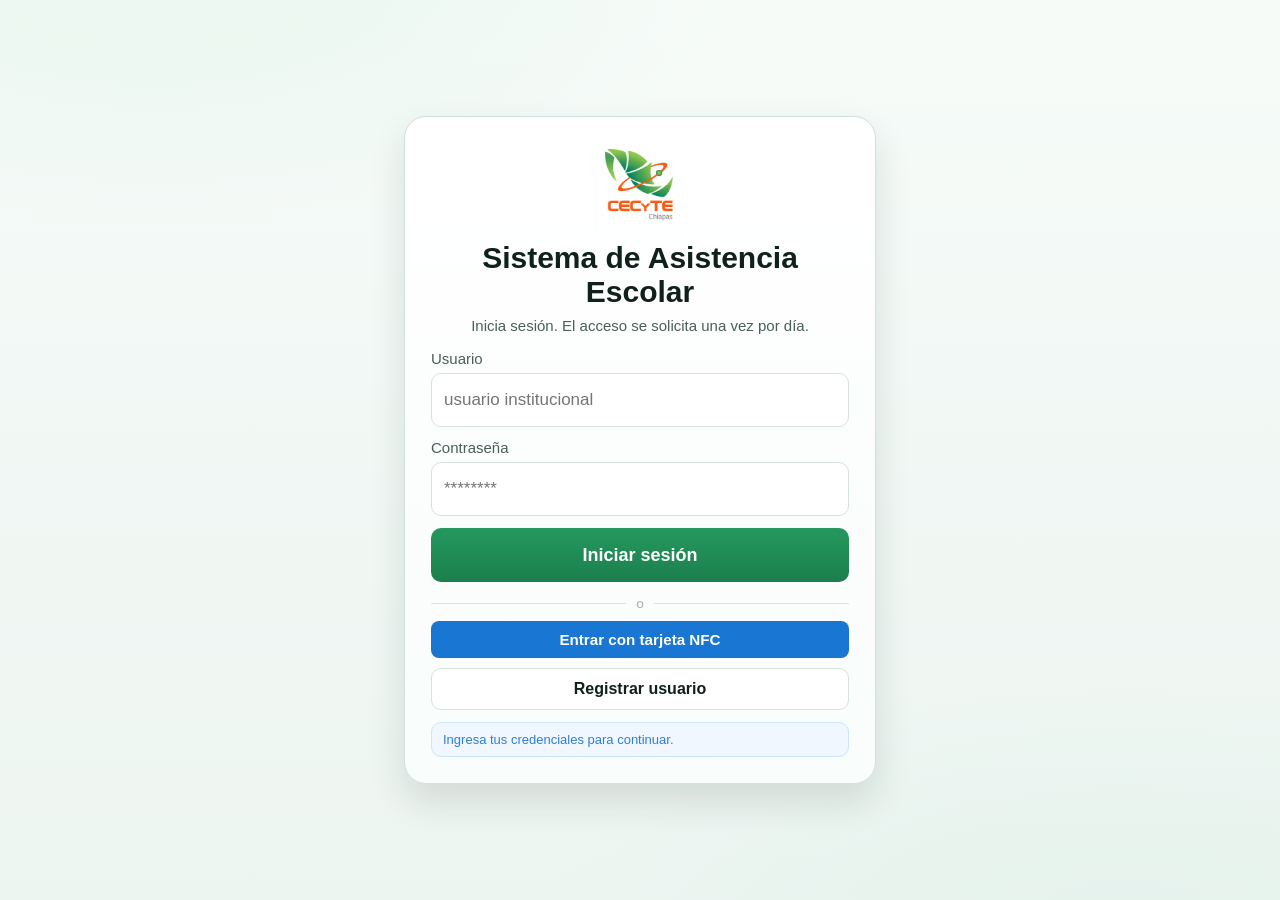
<file: SICAE-Sistema-Inteligente-de-Control-de-Asistencia-Escolar.--main/SICAE-Sistema-Inteligente-de-Control-de-Asistencia-Escolar.--main/index.html>
<!DOCTYPE html>
<html lang="es">
<head>
  <meta charset="UTF-8">
  <title>Victory Gym</title>

  <script>
    // Redirección controlada (mejor para PWA)
    window.location.replace("./respaldo%205/index.html");
  </script>
</head>
<body>
  <noscript>
    <meta http-equiv="refresh" content="0; url=./respaldo%205/index.html">
  </noscript>
</body>
</html>
</file>
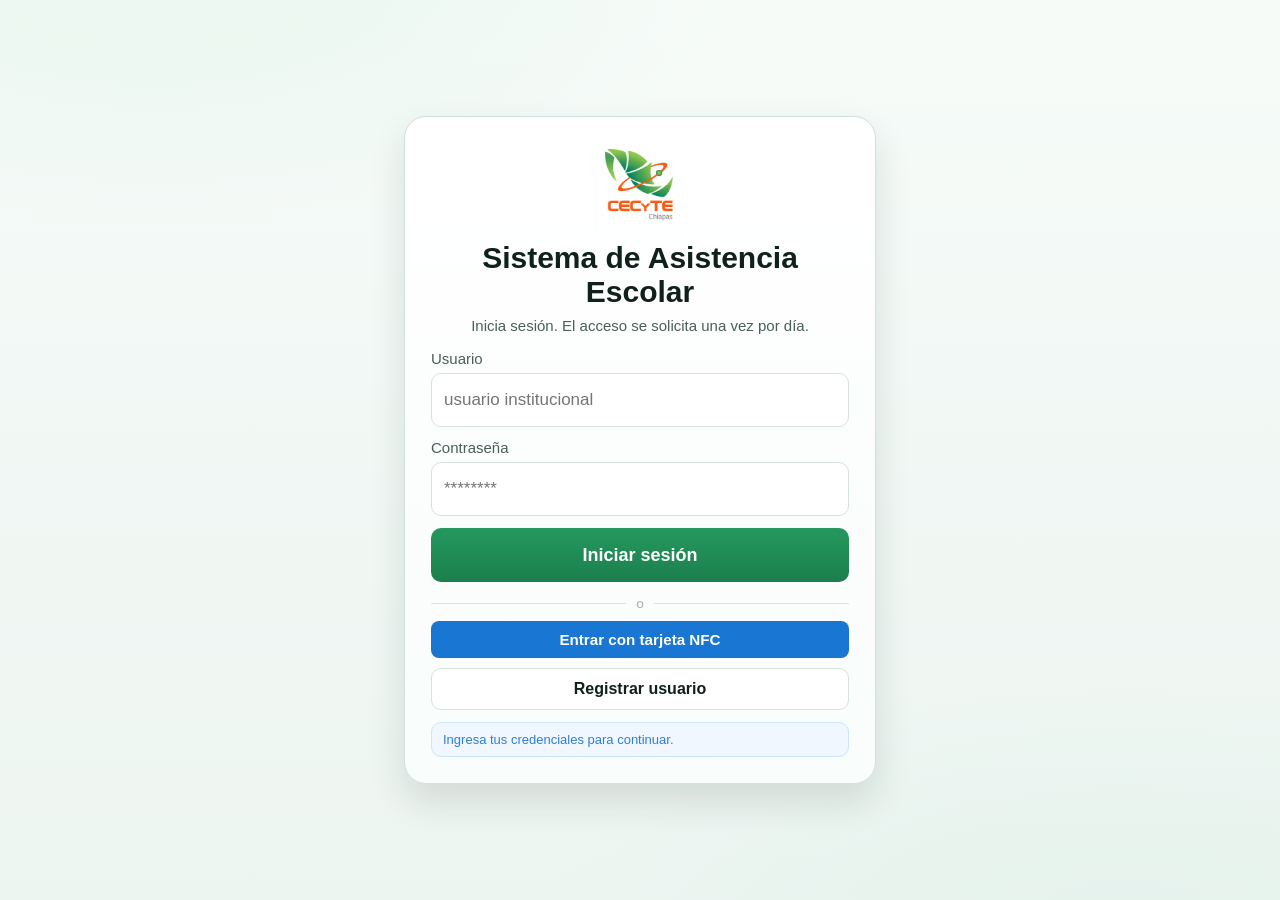
<file: SICAE-Sistema-Inteligente-de-Control-de-Asistencia-Escolar.--main/SICAE-Sistema-Inteligente-de-Control-de-Asistencia-Escolar.--main/respaldo 5/index.html>
<!DOCTYPE html>
<html lang="es">
<head>
  <meta charset="UTF-8">
  <meta name="viewport" content="width=device-width, initial-scale=1.0">
  <title>Sistema de Asistencia Escolar</title>
  <link rel="stylesheet" href="css/styles.css">
</head>

<body data-requires-auth="true">
  <header class="header-brand">
    <div class="brand">
      <img src="img/logo.png" alt="Control Escolar">
      <div>
        <h2>Asistencias del día</h2>
        <p class="brand-sub">Sistema de Asistencia Escolar</p>
      </div>
    </div>

    <div class="header-actions">
      <span class="session-pill" data-auth-user>Sin sesión</span>
      <button class="btn-sec" data-auth-logout>Salir</button>
    </div>
  </header>

  <section class="dashboard-grid">
    <article class="stat-card">
      <h3>Total alumnos</h3>
      <p id="dashTotalAlumnos">0</p>
    </article>
    <article class="stat-card is-green">
      <h3>Presentes</h3>
      <p id="dashPresentes">0</p>
    </article>
    <article class="stat-card is-orange">
      <h3>Entradas hoy</h3>
      <p id="dashEntradas">0</p>
    </article>
    <article class="stat-card">
      <h3>Salidas hoy</h3>
      <p id="dashSalidas">0</p>
    </article>
  </section>

  <div class="estado-sistema">
    <span id="contadorAforo" class="contador">Dentro: <strong>0</strong></span>
    <span id="estadoLector" class="lector off">Lector inactivo</span>
    <span id="estadoConexion" class="lector off">Offline</span>
  </div>

  <div class="panel-acciones">
    <button class="destacado" data-role-allow="direccion" data-role-hide-if-denied="true" onclick="location.href='registro.html'">Registrar alumno</button>
    <button onclick="location.href='alumnos.html'">Alumnos</button>
    <button onclick="location.href='horarios.html'">Horarios y mapeo</button>
    <button data-role-allow="direccion" data-role-hide-if-denied="true" onclick="location.href='registro.html#importacionExcel'">Carga masiva Excel</button>
    <button data-role-allow="direccion" data-role-hide-if-denied="true" onclick="location.href='historial.html'">Historial</button>
    <button data-role-allow="direccion" data-role-hide-if-denied="true" onclick="descargarReporte('asistencias')">Exportar asistencias CSV</button>
    <button data-role-allow="direccion" data-role-hide-if-denied="true" onclick="descargarReporte('diario')">Exportar resumen diario</button>
    <button data-role-allow="direccion" data-role-hide-if-denied="true" onclick="abrirPanelUsuarios()">Gestionar usuarios</button>
  </div>

  <p class="leyenda">Pase la tarjeta del alumno para registrar entrada o salida automáticamente.</p>
  <p id="estadoFiltroDocente" class="screen-status info estado-horario-docente" style="display:none;"></p>

  <div id="contenedorTabla" class="table-shell" style="max-height:68vh;">
    <p id="estadoTabla" class="table-status loading">Cargando asistencias...</p>
    <table>
      <thead>
        <tr>
          <th>Alumno</th>
          <th>Matrícula</th>
          <th>Grado / Grupo</th>
          <th>Entrada</th>
          <th>Salida</th>
        </tr>
      </thead>
      <tbody id="tablaAsistencias"></tbody>
    </table>
  </div>

  <div class="confirmacion" id="confirmacion">
    <div class="box">
      <h1 id="tituloConfirmacion"></h1>
      <p id="mensajeConfirmacion"></p>
    </div>
  </div>

  <!-- Panel gestión de usuarios (solo dirección) -->
  <div id="panelUsuarios" style="display:none; position:fixed; inset:0; background:rgba(0,0,0,.45); z-index:900; overflow-y:auto;">
    <div style="background:#fff; max-width:760px; margin:40px auto; border-radius:12px; padding:28px 24px; position:relative;">
      <button onclick="cerrarPanelUsuarios()" style="position:absolute;top:14px;right:16px;background:none;border:none;font-size:1.4rem;cursor:pointer;color:#555;">✕</button>
      <h2 style="margin:0 0 18px;">Gestión de usuarios</h2>
      <div id="listaUsuariosContenido">Cargando...</div>
    </div>
  </div>

  <!-- Modal edición de usuario -->
  <div id="modalUsuario" style="display:none; position:fixed; inset:0; background:rgba(0,0,0,.5); z-index:1000; overflow-y:auto;">
    <div style="background:#fff; max-width:480px; margin:40px auto; border-radius:12px; padding:28px 24px; position:relative;">
      <button onclick="cerrarModalUsuario()" style="position:absolute;top:14px;right:16px;background:none;border:none;font-size:1.4rem;cursor:pointer;color:#555;">✕</button>
      <h2 style="margin:0 0 18px;" id="modalUsuarioTitulo">Editar usuario</h2>
      <form id="formEditarUsuario" style="display:flex;flex-direction:column;gap:10px;" onsubmit="guardarUsuario(event)">
        <input type="hidden" id="editUserId">
        <label style="font-size:.85rem;font-weight:600;">Nombre completo
          <input id="editNombre" type="text" style="display:block;width:100%;margin-top:3px;padding:7px 10px;border:1px solid #ccc;border-radius:6px;" required>
        </label>
        <label style="font-size:.85rem;font-weight:600;">Teléfono
          <input id="editTelefono" type="tel" style="display:block;width:100%;margin-top:3px;padding:7px 10px;border:1px solid #ccc;border-radius:6px;">
        </label>
        <label style="font-size:.85rem;font-weight:600;">Correo
          <input id="editCorreo" type="email" style="display:block;width:100%;margin-top:3px;padding:7px 10px;border:1px solid #ccc;border-radius:6px;">
        </label>
        <label style="font-size:.85rem;font-weight:600;">CURP
          <input id="editCurp" type="text" maxlength="18" style="display:block;width:100%;margin-top:3px;padding:7px 10px;border:1px solid #ccc;border-radius:6px;">
        </label>
        <label style="font-size:.85rem;font-weight:600;">Año de nacimiento
          <input id="editAnio" type="number" min="1900" max="2100" style="display:block;width:100%;margin-top:3px;padding:7px 10px;border:1px solid #ccc;border-radius:6px;">
        </label>
        <label style="font-size:.85rem;font-weight:600;">Sexo
          <select id="editSexo" style="display:block;width:100%;margin-top:3px;padding:7px 10px;border:1px solid #ccc;border-radius:6px;">
            <option value="">—</option>
            <option value="M">Masculino</option>
            <option value="F">Femenino</option>
            <option value="X">Prefiero no decir</option>
          </select>
        </label>
        <label style="font-size:.85rem;font-weight:600;">Rol
          <select id="editRol" style="display:block;width:100%;margin-top:3px;padding:7px 10px;border:1px solid #ccc;border-radius:6px;">
            <option value="docente">Docente</option>
            <option value="direccion">Dirección</option>
          </select>
        </label>

        <!-- Tarjeta NFC -->
        <div style="border:1.5px dashed #90caf9;border-radius:8px;padding:12px;background:#f0f7ff;">
          <p style="margin:0 0 8px;font-size:.85rem;font-weight:600;color:#555;">Tarjeta NFC</p>
          <div style="display:flex;align-items:center;gap:10px;flex-wrap:wrap;">
            <span id="editTarjetaLabel" style="flex:1;font-family:monospace;font-size:.9rem;color:#757575;">Sin tarjeta</span>
            <button type="button" id="btnLeerTarjetaEdit" onclick="toggleLecturaEnModal()"
              style="background:#1976d2;color:#fff;border:none;border-radius:6px;padding:6px 14px;font-size:.85rem;cursor:pointer;">
              Leer tarjeta
            </button>
            <button type="button" onclick="quitarTarjetaUsuario()"
              style="background:#e53935;color:#fff;border:none;border-radius:6px;padding:6px 14px;font-size:.85rem;cursor:pointer;">
              Quitar
            </button>
          </div>
          <p id="estadoNFCEdit" style="margin:6px 0 0;font-size:.8rem;color:#555;display:none;"></p>
        </div>

        <p id="msgEditarUsuario" style="font-size:.85rem;color:#555;margin:0;"></p>

        <div style="display:flex;gap:10px;margin-top:4px;">
          <button type="submit" style="flex:1;background:#2e7d32;color:#fff;border:none;border-radius:8px;padding:10px;font-size:.95rem;cursor:pointer;">Guardar</button>
          <button type="button" onclick="cerrarModalUsuario()" style="flex:1;background:#eee;color:#333;border:none;border-radius:8px;padding:10px;font-size:.95rem;cursor:pointer;">Cancelar</button>
        </div>
      </form>
    </div>
  </div>

  <script src="js/storage.js?v=20260310a"></script>
  <script src="js/auth.js?v=20260312a"></script>
  <script src="js/horarios.js?v=20260312a"></script>
  <script src="js/asistencias.js?v=20260312a"></script>
  <script src="js/realtime.js?v=20260312a"></script>
  <script src="js/nfc.js?v=20260310a"></script>

  <script>
    let ultimoUIDLeido = null;
    let ultimoTSLeido = 0;
    const COOLDOWN_LECTURA_MS = 3000;
    const HEARTBEAT_STALE_MS = 20000;

    let estadoCanalNFC = "INIT";
    let ultimoHeartbeatLector = 0;
    let monitorHeartbeatId = null;
    const alumnosEnProceso = new Set();
    const eventosAnimados = new Map();
    const EVENTO_ANIM_TTL_MS = 1000 * 60 * 15;
    let filtroHorarioDocenteActivo = false;
    let gruposPermitidosHorarioDocente = new Set();
    let mensajeVacioHorarioDocente = "";
    let monitorHorarioDocenteId = null;

    window.addEventListener("load", async () => {
      const estadoLector = document.getElementById("estadoLector");
      const estadoConexion = document.getElementById("estadoConexion");

      actualizarEstadoConexion(estadoConexion);
      window.addEventListener("online", () => actualizarEstadoConexion(estadoConexion));
      window.addEventListener("offline", () => actualizarEstadoConexion(estadoConexion));

      if (typeof iniciarSyncHorariosRemoto === "function") {
        iniciarSyncHorariosRemoto({
          intervalMs: 10000,
          prefer: "newer"
        });
      }

      if (typeof horarioSincronizarAhora === "function") {
        await horarioSincronizarAhora({ prefer: "newer" });
      }

      if (typeof ensureAlumnosCargados === "function") {
        await ensureAlumnosCargados();
      }

      renderTablaConEstado();
      actualizarContador();
      await actualizarDashboard();
      await refrescarFiltroHorarioDocente({ forceRender: true });

      iniciarLecturaNFCIndex(estadoLector);
      iniciarMonitorHeartbeat(estadoLector);

      setInterval(() => {
        actualizarDashboard();
      }, 8000);

      if (monitorHorarioDocenteId) clearInterval(monitorHorarioDocenteId);
      monitorHorarioDocenteId = setInterval(() => {
        refrescarFiltroHorarioDocente({ forceRender: false });
      }, 15000);
    });

    function setEstadoTabla(msg, tipo = "loading") {
      const el = document.getElementById("estadoTabla");
      if (!el) return;

      el.textContent = msg || "";
      el.className = `table-status ${tipo}`;
      el.style.display = msg ? "block" : "none";
    }

    function grupoKeyRegistro(a = {}) {
      const grado = String(a?.grado || "").trim().toUpperCase();
      const grupo = String(a?.grupo || "").trim().toUpperCase();
      return `${grado}|${grupo}`;
    }

    function setEstadoFiltroDocente(msg = "", tipo = "info") {
      const el = document.getElementById("estadoFiltroDocente");
      if (!el) return;

      if (!msg) {
        el.textContent = "";
        el.style.display = "none";
        return;
      }

      el.textContent = msg;
      el.className = `screen-status ${tipo} estado-horario-docente`;
      el.style.display = "block";
    }

    window.filtroAsistenciaHorarioDocente = registro => {
      if (!filtroHorarioDocenteActivo) return true;
      if (!gruposPermitidosHorarioDocente.size) return false;
      const key = grupoKeyRegistro(registro);
      return gruposPermitidosHorarioDocente.has(key);
    };

    async function refrescarFiltroHorarioDocente({ forceRender = false } = {}) {
      const role = typeof getAuthRole === "function" ? getAuthRole() : "";
      if (role !== "docente") {
        filtroHorarioDocenteActivo = false;
        gruposPermitidosHorarioDocente = new Set();
        mensajeVacioHorarioDocente = "";
        setEstadoFiltroDocente("");
        if (forceRender) {
          renderTablaConEstado();
          actualizarContador();
        }
        return;
      }

      if (typeof horarioObtenerClasesActualesDocente !== "function") {
        filtroHorarioDocenteActivo = false;
        gruposPermitidosHorarioDocente = new Set();
        mensajeVacioHorarioDocente = "";
        setEstadoFiltroDocente("Horario no disponible en este dispositivo.", "warn");
        if (forceRender) {
          renderTablaConEstado();
          actualizarContador();
        }
        return;
      }

      const user = typeof getAuthUser === "function" ? getAuthUser() : {};
      const clases = horarioObtenerClasesActualesDocente({
        id: user?.id,
        username: user?.username,
        nombre: user?.nombre
      }, new Date());

      filtroHorarioDocenteActivo = true;

      const grupos = new Set(
        (Array.isArray(clases) ? clases : [])
          .map(c => String(c?.grupo_key || "").trim().toUpperCase())
          .filter(Boolean)
      );

      gruposPermitidosHorarioDocente = grupos;

      if (!grupos.size) {
        mensajeVacioHorarioDocente = "Sin clase activa en este bloque horario para tu docente.";
        setEstadoFiltroDocente(mensajeVacioHorarioDocente, "warn");
      } else {
        mensajeVacioHorarioDocente = "No hay asistencias para tu bloque actual.";
        const resumen = Array.from(grupos).map(g => String(g || "").replace("|", " ")).join(", ");
        setEstadoFiltroDocente(`Mostrando solo grupos de tu bloque actual: ${resumen}`, "ok");
      }

      renderTablaConEstado();
      actualizarContador();
    }

    function renderTablaConEstado() {
      cargarAsistencias();
      const filas = document.querySelectorAll("#tablaAsistencias tr");
      if (!filas.length) {
        const msg = (filtroHorarioDocenteActivo && mensajeVacioHorarioDocente)
          ? mensajeVacioHorarioDocente
          : "Sin asistencias registradas hoy.";
        setEstadoTabla(msg, "empty");
      } else {
        setEstadoTabla("", "ok");
      }
    }

    function actualizarEstadoConexion(el) {
      if (!el) return;
      if (navigator.onLine) {
        el.textContent = "Online";
        el.className = "lector on";
        return;
      }
      el.textContent = "Offline";
      el.className = "lector off";
    }

    function setEstadoLector(el, modo, texto) {
      if (!el) return;
      el.className = `lector ${modo}`;
      el.textContent = texto;
    }

    function actualizarEstadoCanal(estadoLector, status) {
      const s = String(status || "").toUpperCase();
      estadoCanalNFC = s;

      if (s === "SUBSCRIBED") {
        ultimoHeartbeatLector = Date.now();
        setEstadoLector(estadoLector, "on", "Lector activo");
        return;
      }

      if (s === "RECONNECTING") {
        setEstadoLector(estadoLector, "warn", "Reconectando lector");
        return;
      }

      if (["CHANNEL_ERROR", "TIMED_OUT", "CLOSED", "ERROR_NO_SUPABASE", "ERROR_NO_API"].includes(s)) {
        setEstadoLector(estadoLector, "off", "Lector sin señal");
      }
    }

    function marcarHeartbeatLector(estadoLector, detalle = "") {
      ultimoHeartbeatLector = Date.now();
      if (estadoCanalNFC !== "SUBSCRIBED") return;
      const sufijo = detalle ? ` (${detalle})` : "";
      setEstadoLector(estadoLector, "on", `Lector activo${sufijo}`);
    }

    function iniciarMonitorHeartbeat(estadoLector) {
      if (monitorHeartbeatId) clearInterval(monitorHeartbeatId);

      monitorHeartbeatId = setInterval(() => {
        if (!estadoLector || estadoCanalNFC !== "SUBSCRIBED") return;

        const delta = Date.now() - ultimoHeartbeatLector;
        if (!ultimoHeartbeatLector || delta > HEARTBEAT_STALE_MS) {
          setEstadoLector(estadoLector, "warn", "Activo sin lecturas recientes");
        }
      }, 3000);
    }

    async function actualizarDashboard() {
      if (typeof obtenerResumenDashboardRemoto !== "function") return;

      try {
        const data = await obtenerResumenDashboardRemoto();
        if (!data) return;

        document.getElementById("dashTotalAlumnos").textContent = data.total_alumnos ?? 0;
        document.getElementById("dashPresentes").textContent = data.presentes ?? 0;
        document.getElementById("dashEntradas").textContent = data.entradas_hoy ?? 0;
        document.getElementById("dashSalidas").textContent = data.salidas_hoy ?? 0;
      } catch (err) {
        console.warn("[DASHBOARD] Error:", err?.message || err);
      }
    }

    async function descargarReporte(tipo) {
      try {
        if (tipo === "asistencias" && typeof descargarReporteAsistenciasCsv === "function") {
          await descargarReporteAsistenciasCsv();
          return;
        }

        if (tipo === "diario" && typeof descargarReporteDiarioCsv === "function") {
          await descargarReporteDiarioCsv();
          return;
        }
      } catch (err) {
        console.error(err);
        mostrarConfirmacion("error", "Error de reporte", "No se pudo descargar el archivo CSV");
      }
    }

    function mostrarConfirmacion(tipo, titulo, mensaje) {
      const box = document.getElementById("confirmacion");
      document.getElementById("tituloConfirmacion").textContent = titulo;
      document.getElementById("mensajeConfirmacion").textContent = mensaje;
      box.className = `confirmacion ${tipo}`;
      box.style.display = "flex";

      setTimeout(() => {
        box.style.display = "none";
      }, 2200);
    }

    function claveEventoAnimado(ev = {}) {
      const id = String(ev?.event_id || ev?.id || "").trim();
      if (id) return `id:${id}`;

      const alumnoId = String(ev?.alumno_id || ev?.cliente_id || "").trim();
      const uid = normalizarUID(ev?.uid || "");
      const tipo = String(ev?.accion || ev?.type || "").trim().toLowerCase();
      const createdAt = String(ev?.created_at || "").trim();
      if (!tipo || (!alumnoId && !uid)) return "";
      return `sig:${alumnoId}|${uid}|${tipo}|${createdAt}`;
    }

    function limpiarEventosAnimados() {
      const nowTs = Date.now();
      const minTs = nowTs - EVENTO_ANIM_TTL_MS;

      for (const [key, ts] of eventosAnimados.entries()) {
        if (ts < minTs) {
          eventosAnimados.delete(key);
        }
      }

      if (eventosAnimados.size <= 4000) return;

      const entries = Array.from(eventosAnimados.entries()).sort((a, b) => a[1] - b[1]);
      const overflow = eventosAnimados.size - 4000;
      for (let i = 0; i < overflow; i += 1) {
        const key = entries[i]?.[0];
        if (key) eventosAnimados.delete(key);
      }
    }

    function marcarEventoAnimado(ev = {}) {
      const key = claveEventoAnimado(ev);
      if (!key) return false;
      limpiarEventosAnimados();
      if (eventosAnimados.has(key)) return false;
      eventosAnimados.set(key, Date.now());
      return true;
    }

    async function obtenerAlumnoDesdeEvento(ev = {}) {
      const alumnoId = String(ev?.alumno_id || "").trim();
      if (alumnoId) {
        const alumnos = typeof obtenerAlumnos === "function" ? obtenerAlumnos() : safeGet("alumnos");
        const local = (alumnos || []).find(a => String(a.id || "") === alumnoId);
        if (local) return local;
      }

      const uid = normalizarUID(ev?.uid || "");
      if (!uid) return null;
      return obtenerAlumnoPorUID(uid);
    }

    function iniciarLecturaNFCIndex(estadoLector) {
      if (!estadoLector) return;
      setEstadoLector(estadoLector, "warn", "Conectando lector...");

      if (typeof iniciarNFCControlado !== "function") return;

      iniciarNFCControlado({
        onUID: uid => {
          marcarHeartbeatLector(estadoLector, "lectura recibida");
          procesarTarjeta(uid);
        },
        onHeartbeat: evento => {
          marcarHeartbeatLector(estadoLector, `última ${horaDesdeTS(evento?.ts || Date.now())}`);
        },
        onStatus: status => {
          actualizarEstadoCanal(estadoLector, status);
        },
        onTimeout: () => {
          if (estadoCanalNFC === "SUBSCRIBED") {
            setEstadoLector(estadoLector, "warn", "Esperando tarjeta...");
          }
        },
        onError: () => {
          setEstadoLector(estadoLector, "off", "Lector con error");
          if (typeof detenerNFC === "function") detenerNFC();
          setTimeout(() => iniciarLecturaNFCIndex(estadoLector), 1800);
        }
      });
    }

    function alumnoDentroLocal(alumnoId) {
      const asistencias = obtenerAsistencias();
      if (!Array.isArray(asistencias)) return false;

      return asistencias.some(a =>
        a &&
        a.fecha === hoy() &&
        String(a.alumno_id || "") === String(alumnoId) &&
        a.entrada_ts &&
        !a.salida_ts
      );
    }

    async function resolverAccionEsperada(alumnoId) {
      const estadoLocal = alumnoDentroLocal(alumnoId) ? "dentro" : "fuera";

      if (!navigator.onLine || typeof obtenerUltimoTipoAsistenciaHoyRemoto !== "function") {
        return {
          accionEsperada: estadoLocal === "dentro" ? "salida" : "entrada",
          estadoActual: estadoLocal,
          fuente: "local"
        };
      }

      const ultimoTipo = await obtenerUltimoTipoAsistenciaHoyRemoto(alumnoId);
      if (!ultimoTipo) {
        return {
          accionEsperada: estadoLocal === "dentro" ? "salida" : "entrada",
          estadoActual: estadoLocal,
          fuente: "local"
        };
      }

      const estadoRemoto = ultimoTipo === "entrada" ? "dentro" : "fuera";
      return {
        accionEsperada: estadoRemoto === "dentro" ? "salida" : "entrada",
        estadoActual: estadoRemoto,
        ultimoTipo,
        fuente: "remoto"
      };
    }

    async function registrarAsistenciaConControl({ alumnoId, uid, accion = null }) {
      if (typeof registrarAsistenciaServidor !== "function") {
        throw new Error("registrarAsistenciaServidor no disponible");
      }

      let accionSugerida = String(accion || "").trim().toLowerCase();
      if (accionSugerida !== "entrada" && accionSugerida !== "salida") {
        const control = await resolverAccionEsperada(alumnoId);
        accionSugerida = String(control?.accionEsperada || "entrada").toLowerCase();
      }

      const payload = {
        id: crypto.randomUUID(),
        alumno_id: alumnoId,
        uid,
        created_at: new Date().toISOString(),
        type: accionSugerida,
        source: "wifi",
        device_id: "pc_control_escolar"
      };

      return registrarAsistenciaServidor(payload);
    }

    function obtenerAlumnoLocalPorUID(uid) {
      const alumnos = typeof obtenerAlumnos === "function" ? obtenerAlumnos() : safeGet("alumnos");
      return alumnos.find(a => normalizarUID(a?.tarjetaUID || a?.tarjeta_uid) === uid) || null;
    }

    async function obtenerAlumnoPorUID(uid) {
      const local = obtenerAlumnoLocalPorUID(uid);
      if (local) return local;

      if (typeof obtenerAlumnoPorUIDRemoto === "function") {
        const remoto = await obtenerAlumnoPorUIDRemoto(uid);
        if (remoto) return remoto;
      }

      return null;
    }

    async function procesarTarjeta(uid) {
      uid = normalizarUID(uid);
      const ahoraMs = Date.now();

      if (uid === ultimoUIDLeido && (ahoraMs - ultimoTSLeido) < COOLDOWN_LECTURA_MS) {
        return;
      }

      ultimoUIDLeido = uid;
      ultimoTSLeido = ahoraMs;
      let alumnoIdProcesado = null;

      try {
        const alumno = await obtenerAlumnoPorUID(uid);

        if (!alumno || !alumno.id) {
          mostrarConfirmacion("error", "Tarjeta no registrada", "Registre al alumno primero");
          return;
        }

        if (filtroHorarioDocenteActivo) {
          const keyGrupoAlumno = `${String(alumno?.grado || "").trim().toUpperCase()}|${String(alumno?.grupo || "").trim().toUpperCase()}`;

          if (!gruposPermitidosHorarioDocente.size) {
            mostrarConfirmacion("error", "Sin bloque activo", "Este docente no tiene clase asignada en este horario");
            return;
          }

          if (!gruposPermitidosHorarioDocente.has(keyGrupoAlumno)) {
            mostrarConfirmacion("error", "Fuera de horario", "El alumno no corresponde al grupo de este bloque");
            return;
          }
        }

        if (alumnosEnProceso.has(alumno.id)) {
          return;
        }

        alumnoIdProcesado = alumno.id;
        alumnosEnProceso.add(alumno.id);

        const resultado = await registrarAsistenciaConControl({
          alumnoId: alumno.id,
          uid
        });

        const accionReal = String(resultado?.accion || "").toLowerCase();
        if (accionReal !== "entrada" && accionReal !== "salida") {
          throw new Error("accion_asistencia_invalida");
        }

        marcarEventoAnimado({
          id: resultado?.event_id || resultado?.id,
          alumno_id: alumno.id,
          uid,
          type: accionReal,
          created_at: resultado?.created_at
        });

        if (typeof marcarEventoAttendanceComoVisto === "function") {
          marcarEventoAttendanceComoVisto({
            id: resultado?.event_id || resultado?.id,
            alumno_id: alumno.id,
            uid,
            type: accionReal,
            created_at: resultado?.created_at
          });
        }

        if (accionReal === "entrada") {
          mostrarConfirmacion("entrada", "Entrada registrada", alumno.nombre || "Alumno");
        } else {
          mostrarConfirmacion("salida", "Salida registrada", alumno.nombre || "Alumno");
        }

        if (typeof reconstruirAsistenciasHoy === "function") {
          await reconstruirAsistenciasHoy();
        }

        renderTablaConEstado();
        actualizarContador();
        await actualizarDashboard();
      } catch (err) {
        console.error("[INDEX] Error procesando tarjeta:", err);
        mostrarConfirmacion("error", "Error de lectura", "Intente nuevamente");
      } finally {
        if (alumnoIdProcesado) {
          alumnosEnProceso.delete(alumnoIdProcesado);
        }
      }
    }

    window.onAttendanceEventRemoto = async ev => {
      const tipo = String(ev?.type || ev?.accion || "").toLowerCase();
      if (tipo !== "entrada" && tipo !== "salida") return;
      if (!marcarEventoAnimado(ev)) return;

      const alumno = (ev?.alumno && typeof ev.alumno === "object")
        ? ev.alumno
        : await obtenerAlumnoDesdeEvento(ev);
      const nombre = String(alumno?.nombre || "Alumno").trim() || "Alumno";
      const keyGrupoEvento = `${String(alumno?.grado || ev?.grado || "").trim().toUpperCase()}|${String(alumno?.grupo || ev?.grupo || "").trim().toUpperCase()}`;

      if (filtroHorarioDocenteActivo) {
        if (!gruposPermitidosHorarioDocente.size || !gruposPermitidosHorarioDocente.has(keyGrupoEvento)) {
          return;
        }
      }

      if (tipo === "entrada") {
        mostrarConfirmacion("entrada", "Entrada registrada", nombre);
      } else {
        mostrarConfirmacion("salida", "Salida registrada", nombre);
      }

      renderTablaConEstado();
      actualizarContador();
      await actualizarDashboard();
    };

    const canal = typeof createAppBroadcastChannel === "function"
      ? createAppBroadcastChannel("victory-data")
      : new BroadcastChannel("victory-data");
    canal.onmessage = async e => {
      if (e.data === "asistencias") {
        renderTablaConEstado();
        actualizarContador();
        await actualizarDashboard();
      }
    };

    window.addEventListener("storage", async e => {
      const keyOk = typeof isAppStorageKeyMatch === "function"
        ? isAppStorageKeyMatch(e.key, "asistencias")
        : (e.key === "asistencias");
      if (keyOk) {
        renderTablaConEstado();
        actualizarContador();
        await actualizarDashboard();
      }
    });

    window.addEventListener("horarios:changed", async () => {
      await refrescarFiltroHorarioDocente({ forceRender: true });
    });

    /* ======================================================
       GESTIÓN DE USUARIOS (solo dirección)
    ====================================================== */

    let _usuarioEditando = null;
    let _tarjetaNFCModal = null;  // uid capturado en modal
    let _nfcModalActivo  = false;
    // flag para redirigir UIDs NFC al modal en vez de al registro de asistencia
    let _modoCapturaTarjetaModal = false;

    // Hook en procesarTarjeta: si el modal está esperando tarjeta, redirige el UID
    const _procesarTarjetaOriginal = procesarTarjeta;
    procesarTarjeta = async function(uid) {
      if (_modoCapturaTarjetaModal) {
        uid = normalizarUID(uid);
        _modoCapturaTarjetaModal = false;
        _nfcModalActivo = false;
        const btnE = document.getElementById("btnLeerTarjetaEdit");
        if (btnE) { btnE.textContent = "Leer tarjeta"; btnE.style.background = "#1976d2"; }
        _tarjetaNFCModal = uid;
        const lbl = document.getElementById("editTarjetaLabel");
        if (lbl) { lbl.textContent = uid; lbl.style.color = "#2e7d32"; }
        const st = document.getElementById("estadoNFCEdit");
        if (st) { st.textContent = `Tarjeta lista: ${uid}`; st.style.display = "block"; }
        return;
      }
      return _procesarTarjetaOriginal(uid);
    };

    async function abrirPanelUsuarios() {
      document.getElementById("panelUsuarios").style.display = "block";
      await cargarListaUsuarios();
    }

    function cerrarPanelUsuarios() {
      document.getElementById("panelUsuarios").style.display = "none";
    }

    async function cargarListaUsuarios() {
      const cont = document.getElementById("listaUsuariosContenido");
      cont.innerHTML = "<p style='color:#555;'>Cargando usuarios...</p>";

      const res = await appObtenerUsuarios();
      if (!res.ok || !res.usuarios.length) {
        cont.innerHTML = "<p style='color:#888;'>No hay usuarios registrados.</p>";
        return;
      }

      const rolBadge = r => r === "direccion"
        ? `<span style="background:#e3f2fd;color:#1565c0;padding:2px 8px;border-radius:10px;font-size:.75rem;">Dirección</span>`
        : `<span style="background:#e8f5e9;color:#2e7d32;padding:2px 8px;border-radius:10px;font-size:.75rem;">Docente</span>`;

      const filas = res.usuarios.map(u => `
        <tr>
          <td style="padding:8px 10px;">${u.nombre_completo || u.username}</td>
          <td style="padding:8px 10px;">${rolBadge(u.rol)}</td>
          <td style="padding:8px 10px;font-family:monospace;font-size:.8rem;color:${u.tarjeta_uid ? "#2e7d32" : "#bbb"};">
            ${u.tarjeta_uid || "—"}
          </td>
          <td style="padding:8px 10px;">
            <button onclick='abrirModalUsuario(${JSON.stringify(u)})'
              style="background:#1976d2;color:#fff;border:none;border-radius:6px;padding:5px 12px;font-size:.8rem;cursor:pointer;">
              Editar
            </button>
          </td>
        </tr>`).join("");

      cont.innerHTML = `
        <table style="width:100%;border-collapse:collapse;">
          <thead>
            <tr style="border-bottom:2px solid #e0e0e0;text-align:left;">
              <th style="padding:8px 10px;font-size:.85rem;">Nombre</th>
              <th style="padding:8px 10px;font-size:.85rem;">Rol</th>
              <th style="padding:8px 10px;font-size:.85rem;">Tarjeta NFC</th>
              <th style="padding:8px 10px;font-size:.85rem;"></th>
            </tr>
          </thead>
          <tbody>${filas}</tbody>
        </table>`;
    }

    function abrirModalUsuario(usuario) {
      _usuarioEditando = usuario;
      _tarjetaNFCModal = usuario.tarjeta_uid || null;
      _nfcModalActivo  = false;

      document.getElementById("editUserId").value    = usuario.id || "";
      document.getElementById("editNombre").value    = usuario.nombre_completo || "";
      document.getElementById("editTelefono").value  = usuario.telefono || "";
      document.getElementById("editCorreo").value    = usuario.correo || "";
      document.getElementById("editCurp").value      = usuario.curp || "";
      document.getElementById("editAnio").value      = usuario.anio_nacimiento || "";
      document.getElementById("editSexo").value      = usuario.sexo || "";
      document.getElementById("editRol").value       = usuario.rol || "docente";

      const lbl = document.getElementById("editTarjetaLabel");
      lbl.textContent = _tarjetaNFCModal || "Sin tarjeta";
      lbl.style.color = _tarjetaNFCModal ? "#2e7d32" : "#757575";

      document.getElementById("estadoNFCEdit").style.display = "none";
      document.getElementById("msgEditarUsuario").textContent = "";
      document.getElementById("modalUsuarioTitulo").textContent =
        `Editar: ${usuario.nombre_completo || usuario.username}`;

      document.getElementById("modalUsuario").style.display = "block";
    }

    function cerrarModalUsuario() {
      _modoCapturaTarjetaModal = false;
      _nfcModalActivo = false;
      document.getElementById("modalUsuario").style.display = "none";
    }

    function toggleLecturaEnModal() {
      const btn = document.getElementById("btnLeerTarjetaEdit");
      const st  = document.getElementById("estadoNFCEdit");

      if (_nfcModalActivo) {
        _modoCapturaTarjetaModal = false;
        _nfcModalActivo = false;
        btn.textContent = "Leer tarjeta";
        btn.style.background = "#1976d2";
        st.style.display = "none";
        return;
      }

      _nfcModalActivo = true;
      _modoCapturaTarjetaModal = true;
      btn.textContent = "Cancelar";
      btn.style.background = "#c62828";
      st.textContent = "Acerca la tarjeta al lector NFC...";
      st.style.display = "block";
    }

    function quitarTarjetaUsuario() {
      _tarjetaNFCModal = "";
      const lbl = document.getElementById("editTarjetaLabel");
      lbl.textContent = "Sin tarjeta";
      lbl.style.color = "#757575";
      document.getElementById("estadoNFCEdit").style.display = "none";
    }

    async function guardarUsuario(e) {
      e.preventDefault();
      const msgEl = document.getElementById("msgEditarUsuario");
      msgEl.textContent = "Guardando...";
      msgEl.style.color = "#555";

      const payload = {
        id:             document.getElementById("editUserId").value,
        nombre_completo: document.getElementById("editNombre").value.trim(),
        telefono:        document.getElementById("editTelefono").value.trim(),
        correo:          document.getElementById("editCorreo").value.trim(),
        curp:            document.getElementById("editCurp").value.trim().toUpperCase(),
        anio_nacimiento: Number(document.getElementById("editAnio").value) || null,
        sexo:            document.getElementById("editSexo").value,
        rol:             document.getElementById("editRol").value,
        tarjeta_uid:     _tarjetaNFCModal !== null ? (_tarjetaNFCModal || "") : undefined
      };

      const res = await appActualizarUsuario(payload);
      if (!res.ok) {
        msgEl.textContent = res.message || "Error al guardar.";
        msgEl.style.color = "#c62828";
        return;
      }

      msgEl.textContent = "Usuario actualizado correctamente.";
      msgEl.style.color = "#2e7d32";
      setTimeout(async () => {
        cerrarModalUsuario();
        await cargarListaUsuarios();
      }, 800);
    }
  </script>
</body>
</html>
</file>
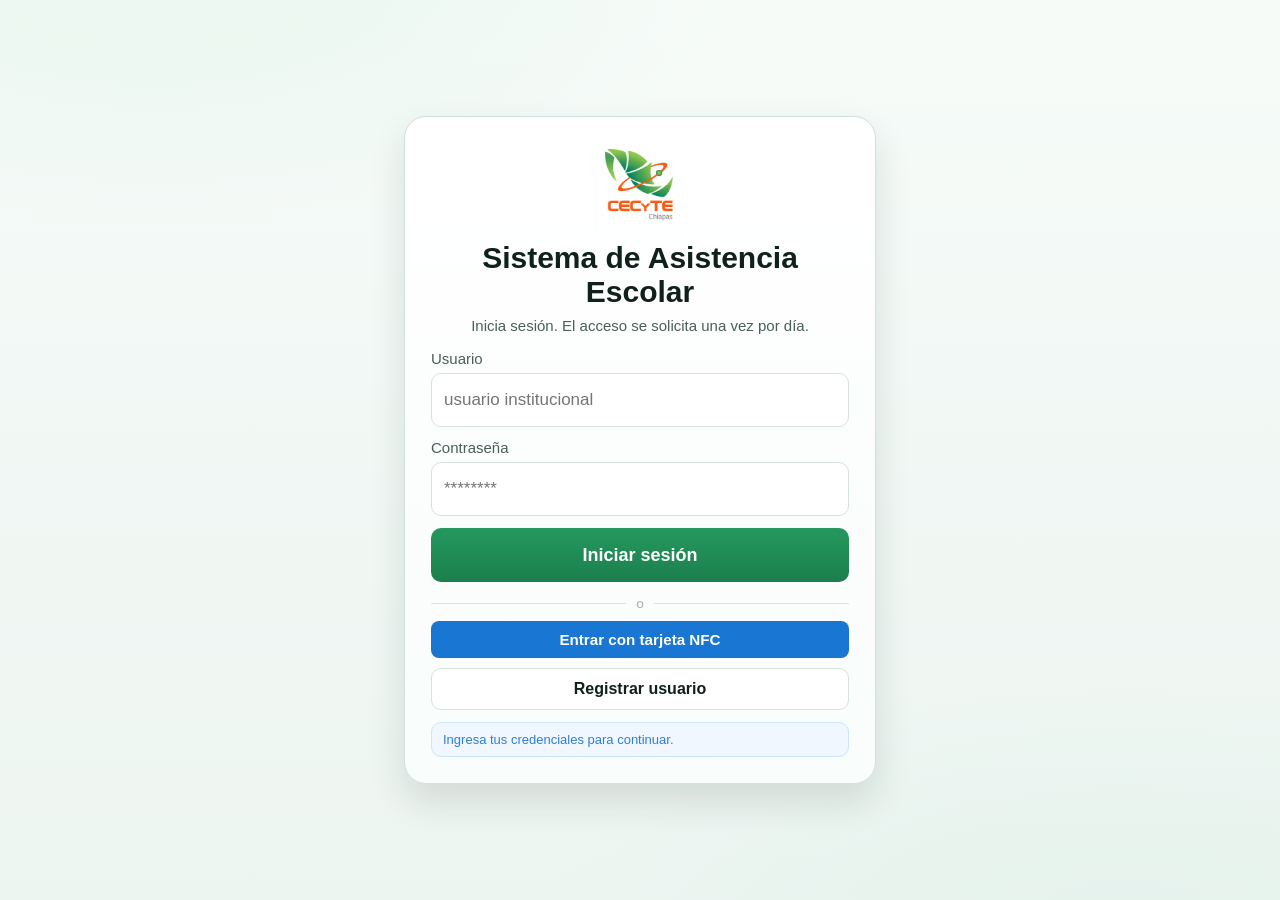
<file: SICAE-Sistema-Inteligente-de-Control-de-Asistencia-Escolar.--main/SICAE-Sistema-Inteligente-de-Control-de-Asistencia-Escolar.--main/respaldo 5/alumnos.html>
<!DOCTYPE html>
<html lang="es">
<head>
  <meta charset="UTF-8">
  <meta name="viewport" content="width=device-width, initial-scale=1.0">
  <title>Lista de Alumnos</title>
  <link rel="stylesheet" href="css/styles.css">
</head>

<body data-requires-auth="true">
  <header class="header-brand">
    <div class="brand">
      <img src="img/logo.png" alt="Control Escolar">
      <div>
        <h2>Alumnos</h2>
        <p class="brand-sub">Listado por grado y grupo</p>
      </div>
    </div>

    <div class="header-actions">
      <span class="session-pill" data-auth-user>Sin sesión</span>
      <button id="btnModoEdicion" class="btn-sec" data-role-allow="direccion" data-role-hide-if-denied="true" type="button">Modo edición: OFF</button>
      <button class="btn-sec" onclick="location.href='index.html'">Volver</button>
      <button class="btn-sec" data-auth-logout>Salir</button>
    </div>
  </header>

  <section id="panelEdicionAlumno" class="registro-shell" style="display:none;">
    <h3>Editar alumno</h3>
    <p id="estadoEdicion" class="screen-status info">Selecciona un alumno y actualiza sus datos.</p>

    <div class="registro-grid">
      <input id="edNombre" placeholder="Nombre completo">
      <input id="edCorreo" type="email" placeholder="Correo">
      <input id="edFechaNacimiento" type="date" placeholder="Fecha de nacimiento">
      <input id="edTelefono" type="tel" placeholder="Teléfono">
      <input id="edMatricula" placeholder="Matrícula">
      <input id="edGrado" placeholder="Grado (ej: 1, 2, 3)">
      <input id="edGrupo" placeholder="Grupo (ej: A, B)">
      <input id="edTarjetaUID" placeholder="UID tarjeta NFC">

      <select id="edTipoSangre">
        <option value="">Tipo de sangre</option>
        <option value="A+">A+</option>
        <option value="A-">A-</option>
        <option value="B+">B+</option>
        <option value="B-">B-</option>
        <option value="AB+">AB+</option>
        <option value="AB-">AB-</option>
        <option value="O+">O+</option>
        <option value="O-">O-</option>
      </select>

      <input id="edTutorNombre" placeholder="Nombre completo del tutor">
      <select id="edTutorParentesco">
        <option value="">Parentesco del tutor</option>
        <option value="MADRE">Madre</option>
        <option value="PADRE">Padre</option>
        <option value="TUTOR_LEGAL">Tutor legal</option>
        <option value="ABUELA">Abuela</option>
        <option value="ABUELO">Abuelo</option>
        <option value="HERMANA">Hermana</option>
        <option value="HERMANO">Hermano</option>
        <option value="TIA">Tía</option>
        <option value="TIO">Tío</option>
        <option value="OTRO_FAMILIAR">Otro familiar</option>
      </select>
      <input id="edTutorTelefono" type="tel" placeholder="Teléfono del tutor">
      <input id="edTutorCorreo" type="email" placeholder="Correo del tutor">
      <textarea id="edAlergias" rows="2" placeholder="Alergias del alumno"></textarea>
    </div>

    <div class="registro-acciones">
      <button id="btnGuardarEdicion" class="btn-registrar" type="button">Guardar cambios</button>
      <button id="btnCancelarEdicion" class="btn-sec" type="button">Cancelar</button>
    </div>
  </section>

  <section class="search-bar">
    <input id="busquedaAlumnos" placeholder="Buscar por nombre, matrícula, correo o UID...">
  </section>

  <p id="estadoAlumnos" class="screen-status loading">Cargando alumnos...</p>

  <div class="table-shell" style="max-height:72vh;">
    <table>
      <thead>
        <tr>
          <th>#</th>
          <th>Nombre</th>
          <th>Matrícula</th>
          <th>Grado / Grupo</th>
          <th>Tipo sangre</th>
          <th>Tutor</th>
          <th>UID</th>
          <th>Acciones</th>
        </tr>
      </thead>
      <tbody id="tablaAlumnos"></tbody>
    </table>
  </div>

  <script src="js/storage.js?v=20260310a"></script>
  <script src="js/auth.js?v=20260312a"></script>
  <script src="js/realtime.js?v=20260312a"></script>

  <script>
    const BLOOD_TYPES = ["A+", "A-", "B+", "B-", "AB+", "AB-", "O+", "O-"];
    const TUTOR_RELATIONS = [
      "MADRE",
      "PADRE",
      "TUTOR_LEGAL",
      "ABUELA",
      "ABUELO",
      "HERMANA",
      "HERMANO",
      "TIA",
      "TIO",
      "OTRO_FAMILIAR"
    ];

    const busquedaAlumnos = document.getElementById("busquedaAlumnos");
    const estadoAlumnos = document.getElementById("estadoAlumnos");
    const tablaAlumnos = document.getElementById("tablaAlumnos");
    const btnModoEdicion = document.getElementById("btnModoEdicion");
    const panelEdicionAlumno = document.getElementById("panelEdicionAlumno");
    const estadoEdicion = document.getElementById("estadoEdicion");
    const btnGuardarEdicion = document.getElementById("btnGuardarEdicion");
    const btnCancelarEdicion = document.getElementById("btnCancelarEdicion");

    let alumnos = [];
    let modoEdicion = false;
    let alumnoEditandoId = null;
    let rolActual = "";

    window.addEventListener("load", initAlumnos);

    function setEstado(msg, tipo = "info") {
      estadoAlumnos.textContent = msg || "";
      estadoAlumnos.className = `screen-status ${tipo}`;
      estadoAlumnos.style.display = msg ? "block" : "none";
    }

    function setEstadoEdicion(msg, tipo = "info") {
      estadoEdicion.textContent = msg || "";
      estadoEdicion.className = `screen-status ${tipo}`;
    }

    function normalizarTexto(value) {
      return String(value || "")
        .normalize("NFD")
        .replace(/[\u0300-\u036f]/g, "")
        .toLowerCase()
        .trim();
    }

    function normalizarUIDLocal(uid) {
      return String(uid || "").trim().toUpperCase();
    }

    function normalizarTipoSangre(value) {
      const v = String(value || "").trim().toUpperCase();
      return BLOOD_TYPES.includes(v) ? v : "";
    }

    function normalizarParentescoTutor(value) {
      const v = String(value || "").trim().toUpperCase().replace(/\s+/g, "_");
      return TUTOR_RELATIONS.includes(v) ? v : "";
    }

    function normalizarMatricula(valor) {
      return String(valor || "").trim().toUpperCase();
    }

    function validarCorreo(correo) {
      return /^[^\s@]+@[^\s@]+\.[^\s@]+$/.test(String(correo || "").trim());
    }

    function gradoGrupo(a) {
      const grado = String(a?.grado || "").trim();
      const grupo = String(a?.grupo || "").trim();
      if (!grado && !grupo) return "-";
      if (grado && grupo) return `${grado} / ${grupo}`;
      return grado || grupo;
    }

    function tutorTexto(a) {
      const nombre = String(a?.tutorNombre || "").trim();
      const parentesco = String(a?.tutorParentesco || "").trim();
      if (!nombre && !parentesco) return "-";
      return `${nombre || "-"}${parentesco ? ` (${parentesco})` : ""}`;
    }

    function alumnoNormalizadoLocal(raw = {}) {
      return {
        id: String(raw.id || "").trim(),
        nombre: String(raw.nombre || "").trim(),
        correo: String(raw.correo || "").trim().toLowerCase(),
        fechaNacimiento: String(raw.fechaNacimiento || raw.fecha_nacimiento || "").trim(),
        telefono: String(raw.telefono || "").trim(),
        matricula: normalizarMatricula(raw.matricula),
        grado: String(raw.grado || "").trim().toUpperCase(),
        grupo: String(raw.grupo || "").trim().toUpperCase(),
        tipoSangre: normalizarTipoSangre(raw.tipoSangre || raw.tipo_sangre),
        alergias: String(raw.alergias || "").trim(),
        tutorNombre: String(raw.tutorNombre || raw.tutor_nombre || "").trim(),
        tutorParentesco: normalizarParentescoTutor(raw.tutorParentesco || raw.tutor_parentesco),
        tutorTelefono: String(raw.tutorTelefono || raw.tutor_telefono || "").trim(),
        tutorCorreo: String(raw.tutorCorreo || raw.tutor_correo || "").trim().toLowerCase(),
        tarjetaUID: normalizarUIDLocal(raw.tarjetaUID || raw.tarjeta_uid),
        fechaRegistro: String(raw.fechaRegistro || raw.fecha_registro || "").trim()
      };
    }

    function compararNatural(a, b) {
      return String(a || "").localeCompare(String(b || ""), "es", {
        sensitivity: "base",
        numeric: true
      });
    }

    function compararNivelAsc(a, b) {
      const vA = String(a || "").trim().toUpperCase();
      const vB = String(b || "").trim().toUpperCase();

      const numA = /^\d+$/.test(vA);
      const numB = /^\d+$/.test(vB);

      if (numA && numB) return Number(vA) - Number(vB);
      if (numA && !numB) return -1;
      if (!numA && numB) return 1;

      return compararNatural(vA, vB);
    }

    function compararPorGradoGrupoNombre(a, b) {
      const cmpGrado = compararNivelAsc(a?.grado, b?.grado);
      if (cmpGrado !== 0) return cmpGrado;

      const cmpGrupo = compararNivelAsc(a?.grupo, b?.grupo);
      if (cmpGrupo !== 0) return cmpGrupo;

      const cmpNombre = compararNatural(String(a?.nombre || "").trim(), String(b?.nombre || "").trim());
      if (cmpNombre !== 0) return cmpNombre;

      return compararNatural(String(a?.matricula || "").trim(), String(b?.matricula || "").trim());
    }

    function cargarAlumnosLocalOrdenados() {
      const raw = typeof obtenerAlumnos === "function" ? obtenerAlumnos() : safeGet("alumnos");
      const lista = (Array.isArray(raw) ? raw : [])
        .filter(a => a && (a.id || a.nombre || a.matricula || a.tarjetaUID))
        .map(alumnoNormalizadoLocal);

      return lista.sort((a, b) => compararPorGradoGrupoNombre(a, b));
    }

    function coincideBusqueda(a, query) {
      if (!query) return true;

      const nombre = normalizarTexto(a?.nombre || "");
      const matricula = normalizarTexto(a?.matricula || "");
      const correo = normalizarTexto(a?.correo || "");
      const uid = normalizarTexto(a?.tarjetaUID || "");
      const tutor = normalizarTexto(a?.tutorNombre || "");
      return nombre.includes(query) || matricula.includes(query) || correo.includes(query) || uid.includes(query) || tutor.includes(query);
    }

    function getAlumnoById(id) {
      return alumnos.find(a => String(a.id) === String(id)) || null;
    }

    function renderAlumnos() {
      const query = normalizarTexto(busquedaAlumnos.value);
      const lista = alumnos.filter(a => coincideBusqueda(a, query));

      tablaAlumnos.innerHTML = "";

      if (!alumnos.length) {
        setEstado("No hay alumnos registrados en la base de datos.", "empty");
        return;
      }

      if (!lista.length) {
        setEstado("No hay coincidencias para la búsqueda actual.", "warn");
        return;
      }

      setEstado(`Total de alumnos: ${lista.length}`, "ok");

      lista.forEach((a, idx) => {
        const tr = document.createElement("tr");

        const tdNum = document.createElement("td");
        tdNum.textContent = String(idx + 1);

        const tdNombre = document.createElement("td");
        tdNombre.textContent = String(a?.nombre || "Alumno");

        const tdMatricula = document.createElement("td");
        tdMatricula.textContent = String(a?.matricula || "-");

        const tdGradoGrupo = document.createElement("td");
        tdGradoGrupo.textContent = gradoGrupo(a);

        const tdTipoSangre = document.createElement("td");
        tdTipoSangre.textContent = String(a?.tipoSangre || "-");

        const tdTutor = document.createElement("td");
        tdTutor.textContent = tutorTexto(a);

        const tdUID = document.createElement("td");
        tdUID.textContent = String(a?.tarjetaUID || "-");

        const tdAcciones = document.createElement("td");
        if (modoEdicion && rolActual === "direccion") {
          const btnEditar = document.createElement("button");
          btnEditar.className = "btn-sec";
          btnEditar.type = "button";
          btnEditar.textContent = "Editar";
          btnEditar.addEventListener("click", () => seleccionarAlumnoParaEdicion(a.id));
          tdAcciones.appendChild(btnEditar);
        } else {
          tdAcciones.textContent = "-";
        }

        tr.append(tdNum, tdNombre, tdMatricula, tdGradoGrupo, tdTipoSangre, tdTutor, tdUID, tdAcciones);
        tablaAlumnos.appendChild(tr);
      });
    }

    function setModoEdicion(activo) {
      if (rolActual !== "direccion") {
        modoEdicion = false;
        panelEdicionAlumno.style.display = "none";
        return;
      }

      modoEdicion = !!activo;
      btnModoEdicion.textContent = `Modo edición: ${modoEdicion ? "ON" : "OFF"}`;
      panelEdicionAlumno.style.display = modoEdicion ? "block" : "none";

      if (!modoEdicion) {
        limpiarPanelEdicion();
      }

      renderAlumnos();
    }

    function limpiarPanelEdicion() {
      alumnoEditandoId = null;
      document.getElementById("edNombre").value = "";
      document.getElementById("edCorreo").value = "";
      document.getElementById("edFechaNacimiento").value = "";
      document.getElementById("edTelefono").value = "";
      document.getElementById("edMatricula").value = "";
      document.getElementById("edGrado").value = "";
      document.getElementById("edGrupo").value = "";
      document.getElementById("edTarjetaUID").value = "";
      document.getElementById("edTipoSangre").value = "";
      document.getElementById("edTutorNombre").value = "";
      document.getElementById("edTutorParentesco").value = "";
      document.getElementById("edTutorTelefono").value = "";
      document.getElementById("edTutorCorreo").value = "";
      document.getElementById("edAlergias").value = "";
      setEstadoEdicion("Selecciona un alumno y actualiza sus datos.", "info");
    }

    function seleccionarAlumnoParaEdicion(id) {
      const alumno = getAlumnoById(id);
      if (!alumno) return;

      alumnoEditandoId = alumno.id;
      document.getElementById("edNombre").value = alumno.nombre || "";
      document.getElementById("edCorreo").value = alumno.correo || "";
      document.getElementById("edFechaNacimiento").value = alumno.fechaNacimiento || "";
      document.getElementById("edTelefono").value = alumno.telefono || "";
      document.getElementById("edMatricula").value = alumno.matricula || "";
      document.getElementById("edGrado").value = alumno.grado || "";
      document.getElementById("edGrupo").value = alumno.grupo || "";
      document.getElementById("edTarjetaUID").value = alumno.tarjetaUID || "";
      document.getElementById("edTipoSangre").value = alumno.tipoSangre || "";
      document.getElementById("edTutorNombre").value = alumno.tutorNombre || "";
      document.getElementById("edTutorParentesco").value = alumno.tutorParentesco || "";
      document.getElementById("edTutorTelefono").value = alumno.tutorTelefono || "";
      document.getElementById("edTutorCorreo").value = alumno.tutorCorreo || "";
      document.getElementById("edAlergias").value = alumno.alergias || "";
      setEstadoEdicion(`Editando: ${alumno.nombre || "Alumno"}`, "ok");
      panelEdicionAlumno.scrollIntoView({ behavior: "smooth", block: "start" });
    }

    function construirAlumnoEditado() {
      return {
        id: String(alumnoEditandoId || "").trim(),
        nombre: document.getElementById("edNombre").value.trim(),
        correo: document.getElementById("edCorreo").value.trim().toLowerCase(),
        fechaNacimiento: document.getElementById("edFechaNacimiento").value,
        telefono: document.getElementById("edTelefono").value.trim(),
        matricula: normalizarMatricula(document.getElementById("edMatricula").value),
        grado: String(document.getElementById("edGrado").value || "").trim().toUpperCase(),
        grupo: String(document.getElementById("edGrupo").value || "").trim().toUpperCase(),
        tarjetaUID: normalizarUIDLocal(document.getElementById("edTarjetaUID").value),
        tipoSangre: normalizarTipoSangre(document.getElementById("edTipoSangre").value),
        tutorNombre: document.getElementById("edTutorNombre").value.trim(),
        tutorParentesco: normalizarParentescoTutor(document.getElementById("edTutorParentesco").value),
        tutorTelefono: document.getElementById("edTutorTelefono").value.trim(),
        tutorCorreo: document.getElementById("edTutorCorreo").value.trim().toLowerCase(),
        alergias: document.getElementById("edAlergias").value.trim()
      };
    }

    function validarAlumnoEditado(alumno) {
      if (!alumno.id) return "Selecciona un alumno para editar";
      if (!alumno.nombre || !alumno.correo || !alumno.fechaNacimiento || !alumno.telefono || !alumno.matricula || !alumno.grado || !alumno.grupo) {
        return "Completa todos los datos principales del alumno";
      }
      if (!validarCorreo(alumno.correo)) {
        return "Correo del alumno inválido";
      }
      if (!alumno.tipoSangre) {
        return "Selecciona un tipo de sangre válido";
      }
      if (!alumno.tutorNombre || !alumno.tutorParentesco || !alumno.tutorTelefono || !alumno.tutorCorreo) {
        return "Completa todos los datos del tutor";
      }
      if (!validarCorreo(alumno.tutorCorreo)) {
        return "Correo del tutor inválido";
      }
      return null;
    }

    async function guardarEdicionAlumno() {
      if (rolActual !== "direccion") return;

      const editado = construirAlumnoEditado();
      const error = validarAlumnoEditado(editado);
      if (error) {
        setEstadoEdicion(error, "error");
        return;
      }

      const idx = alumnos.findIndex(a => String(a.id) === String(editado.id));
      if (idx < 0) {
        setEstadoEdicion("No se encontró el alumno seleccionado.", "error");
        return;
      }

      const merged = {
        ...alumnos[idx],
        ...editado
      };
      alumnos[idx] = merged;

      if (typeof guardarAlumnos === "function") {
        guardarAlumnos(alumnos);
      } else {
        safeSet("alumnos", alumnos);
      }

      const bc = typeof createAppBroadcastChannel === "function"
        ? createAppBroadcastChannel("victory-data")
        : new BroadcastChannel("victory-data");
      bc.postMessage("alumnos");

      if (typeof actualizarAlumnoSupabase === "function") {
        const ok = await actualizarAlumnoSupabase(merged);
        if (!ok) {
          setEstadoEdicion("Se guardó localmente, pero falló la actualización remota.", "warn");
        } else {
          setEstadoEdicion("Alumno actualizado correctamente.", "ok");
        }
      } else {
        setEstadoEdicion("Alumno actualizado localmente.", "warn");
      }

      alumnos = cargarAlumnosLocalOrdenados();
      renderAlumnos();
    }

    async function recargarAlumnos() {
      if (typeof ensureAlumnosCargados === "function") {
        await ensureAlumnosCargados();
      }

      alumnos = cargarAlumnosLocalOrdenados();
      renderAlumnos();
    }

    function iniciarSync() {
      const canal = typeof createAppBroadcastChannel === "function"
        ? createAppBroadcastChannel("victory-data")
        : new BroadcastChannel("victory-data");

      canal.onmessage = async e => {
        if (e.data === "alumnos") {
          await recargarAlumnos();
        }
      };

      window.addEventListener("storage", async e => {
        const keyOk = typeof isAppStorageKeyMatch === "function"
          ? isAppStorageKeyMatch(e.key, "alumnos")
          : (e.key === "alumnos");

        if (keyOk) {
          await recargarAlumnos();
        }
      });
    }

    function initAccionesEdicion() {
      if (rolActual === "direccion") {
        btnModoEdicion?.addEventListener("click", () => setModoEdicion(!modoEdicion));
        btnGuardarEdicion?.addEventListener("click", guardarEdicionAlumno);
        btnCancelarEdicion?.addEventListener("click", limpiarPanelEdicion);
      }
    }

    async function initAlumnos() {
      rolActual = typeof getAuthRole === "function" ? getAuthRole() : "";
      setEstado("Cargando alumnos...", "loading");
      busquedaAlumnos.addEventListener("input", renderAlumnos);
      initAccionesEdicion();
      await recargarAlumnos();
      iniciarSync();
    }
  </script>
</body>
</html>
</file>
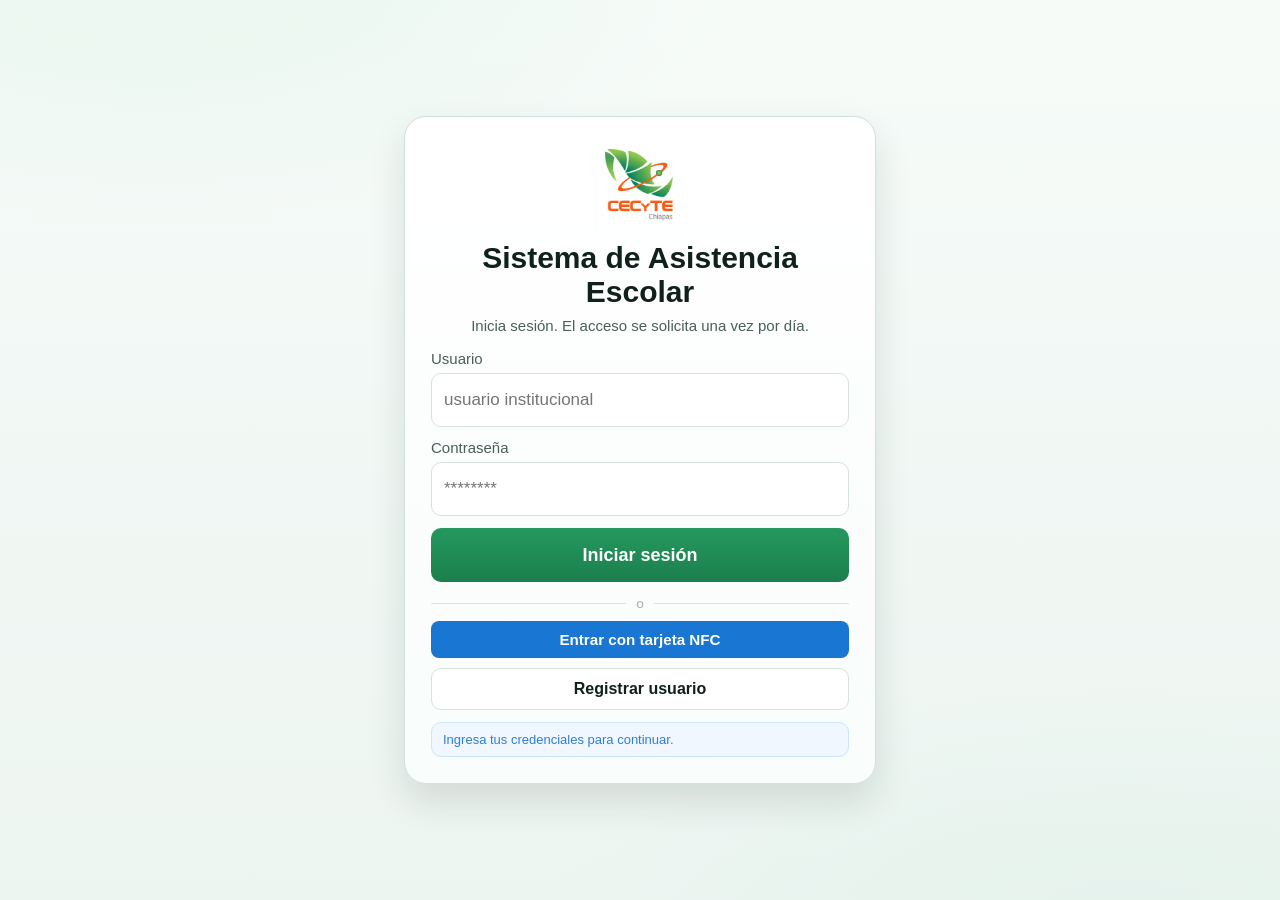
<file: SICAE-Sistema-Inteligente-de-Control-de-Asistencia-Escolar.--main/SICAE-Sistema-Inteligente-de-Control-de-Asistencia-Escolar.--main/respaldo 5/historial.html>
<!DOCTYPE html>
<html lang="es">
<head>
  <meta charset="UTF-8">
  <meta name="viewport" content="width=device-width, initial-scale=1.0">
  <title>Historial de Asistencias</title>
  <link rel="stylesheet" href="css/styles.css">
</head>

<body data-requires-auth="true" data-page-role-allow="direccion">
  <header class="header-brand">
    <div class="brand">
      <img src="img/logo.png" alt="Control Escolar">
      <div>
        <h2>Historial de asistencias</h2>
        <p class="brand-sub">Consulta completa por alumno</p>
      </div>
    </div>

    <div class="header-actions">
      <span class="session-pill" data-auth-user>Sin sesión</span>
      <button class="btn-sec" onclick="location.href='index.html'">Volver</button>
      <button class="btn-sec" data-auth-logout>Salir</button>
    </div>
  </header>

  <section class="search-bar">
    <input id="busqueda" placeholder="Buscar por nombre o matrícula...">
  </section>

  <div class="panel-acciones panel-inline">
    <button onclick="descargarReporteHistorial('asistencias')">Exportar asistencias CSV</button>
    <button onclick="descargarReporteHistorial('diario')">Exportar resumen diario CSV</button>
  </div>

  <p id="estadoHistorial" class="screen-status loading">Cargando historial...</p>
  <div class="historial-container" id="listaHistorial"></div>

  <script src="js/storage.js?v=20260310a"></script>
  <script src="js/auth.js?v=20260312a"></script>
  <script src="js/realtime.js?v=20260312a"></script>

  <script>
    const KEY_HISTORIAL = "historial_asistencias";

    const listaHistorial = document.getElementById("listaHistorial");
    const busqueda = document.getElementById("busqueda");
    const estadoHistorial = document.getElementById("estadoHistorial");

    let alumnos = [];
    let sesiones = [];
    let vista = [];

    window.addEventListener("load", initHistorial);

    function setEstado(msg, tipo = "info") {
      estadoHistorial.textContent = msg;
      estadoHistorial.className = `screen-status ${tipo}`;
      estadoHistorial.style.display = msg ? "block" : "none";
    }

    async function initHistorial() {
      setEstado("Cargando historial...", "loading");
      busqueda.addEventListener("input", filtrar);

      if (typeof ensureAlumnosCargados === "function") {
        await ensureAlumnosCargados();
      }

      alumnos = (typeof obtenerAlumnos === "function" ? obtenerAlumnos() : safeGet("alumnos"))
        .filter(a => a && a.id);

      const remotoOK = await cargarSesionesDesdeServidor();
      if (!remotoOK) {
        sesiones = safeGet(KEY_HISTORIAL);
      }

      iniciarSync();
      prepararVista();
    }

    function iniciarSync() {
      const bc = typeof createAppBroadcastChannel === "function"
        ? createAppBroadcastChannel("victory-data")
        : new BroadcastChannel("victory-data");

      bc.onmessage = async e => {
        if (e.data === "alumnos" || e.data === "asistencias") {
          alumnos = (typeof obtenerAlumnos === "function" ? obtenerAlumnos() : safeGet("alumnos"));
          const remotoOK = await cargarSesionesDesdeServidor();
          if (!remotoOK) sesiones = safeGet(KEY_HISTORIAL);
          prepararVista();
        }
      };

      window.addEventListener("storage", async e => {
        const alumnosChanged = typeof isAppStorageKeyMatch === "function"
          ? isAppStorageKeyMatch(e.key, "alumnos")
          : (e.key === "alumnos");
        const historialChanged = typeof isAppStorageKeyMatch === "function"
          ? isAppStorageKeyMatch(e.key, KEY_HISTORIAL)
          : (e.key === KEY_HISTORIAL);

        if (alumnosChanged || historialChanged) {
          alumnos = (typeof obtenerAlumnos === "function" ? obtenerAlumnos() : safeGet("alumnos"));
          sesiones = safeGet(KEY_HISTORIAL);
          prepararVista();
        }
      });
    }

    function alumnoDeEvento(ev) {
      const id = String(ev.alumno_id || "");
      if (id) {
        const porId = alumnos.find(a => String(a.id) === id);
        if (porId) return porId;
      }

      const uid = normalizarUID(ev.uid || ev.tarjetaUID || "");
      if (uid) {
        const porUID = alumnos.find(a => normalizarUID(a.tarjetaUID) === uid);
        if (porUID) return porUID;
      }

      return {
        id: id || uid || crypto.randomUUID(),
        nombre: "Alumno",
        matricula: "-",
        grado: "",
        grupo: "",
        tarjetaUID: uid || ""
      };
    }

    async function cargarSesionesDesdeServidor() {
      if (!navigator.onLine || typeof obtenerEventosAttendanceRemotos !== "function") return false;

      try {
        const data = await obtenerEventosAttendanceRemotos({ asc: true });
        if (!Array.isArray(data)) return false;

        const abiertas = {};
        const lista = [];

        for (const row of data || []) {
          const key = String(row.alumno_id || row.uid || "");
          if (!key) continue;

          const ts = new Date(row.created_at).getTime();
          if (!ts) continue;

          if (row.type === "entrada") {
            abiertas[key] = {
              id: row.id,
              alumno_id: row.alumno_id || null,
              uid: normalizarUID(row.uid),
              fecha: fechaDesdeTS(ts),
              entrada_ts: ts,
              salida_ts: null
            };
            continue;
          }

          if (row.type === "salida" && abiertas[key]) {
            abiertas[key].salida_ts = ts;
            lista.push(abiertas[key]);
            delete abiertas[key];
          }
        }

        Object.values(abiertas).forEach(s => lista.push(s));

        lista.sort((a, b) => (b.entrada_ts || 0) - (a.entrada_ts || 0));
        sesiones = lista;
        safeSet(KEY_HISTORIAL, lista);
        return true;
      } catch (err) {
        console.error("[HISTORIAL] Error general:", err);
        return false;
      }
    }

    function prepararVista() {
      const agrupado = new Map();

      for (const ev of sesiones) {
        const al = alumnoDeEvento(ev);
        const key = String(al.id || al.tarjetaUID || "sin-id");

        if (!agrupado.has(key)) {
          agrupado.set(key, {
            alumno: al,
            registros: []
          });
        }

        agrupado.get(key).registros.push(ev);
      }

      vista = Array.from(agrupado.values())
        .map(item => ({
          ...item,
          ultimoTS: item.registros[0]?.entrada_ts || 0
        }))
        .sort((a, b) => b.ultimoTS - a.ultimoTS);

      filtrar();
    }

    function filtrar() {
      const q = String(busqueda.value || "").trim().toLowerCase();
      if (!q) {
        render(vista);
        return;
      }

      render(vista.filter(v => {
        const nombre = String(v.alumno.nombre || "").toLowerCase();
        const matricula = String(v.alumno.matricula || "").toLowerCase();
        return nombre.includes(q) || matricula.includes(q);
      }));
    }

    function render(lista) {
      listaHistorial.innerHTML = "";

      if (!lista.length) {
        listaHistorial.innerHTML = '<p class="empty">No hay historial disponible</p>';
        setEstado("Sin registros para mostrar.", "empty");
        return;
      }

      setEstado("", "ok");

      lista.forEach(item => {
        const alumno = item.alumno;
        const registros = [...item.registros].sort((a, b) => (b.entrada_ts || 0) - (a.entrada_ts || 0));

        const card = document.createElement("div");
        card.className = "alumno-card";

        const header = document.createElement("div");
        header.className = "alumno-header";
        header.setAttribute("aria-expanded", "false");

        const infoWrap = document.createElement("div");
        infoWrap.className = "info-wrapper";

        const infoBloque = document.createElement("div");
        infoBloque.className = "info-bloque";

        const h3 = document.createElement("h3");
        h3.textContent = alumno.nombre || "Alumno";

        const p = document.createElement("p");
        p.className = "meta";

        const gradoGrupo = `${alumno.grado || ""}${alumno.grado && alumno.grupo ? " / " : ""}${alumno.grupo || ""}`;
        p.textContent = `Matrícula: ${alumno.matricula || "-"} | Grado/Grupo: ${gradoGrupo || "-"}`;

        infoBloque.appendChild(h3);
        infoBloque.appendChild(p);
        infoWrap.appendChild(infoBloque);

        const flecha = document.createElement("div");
        flecha.className = "flecha";
        flecha.textContent = "▾";

        header.appendChild(infoWrap);
        header.appendChild(flecha);

        const panel = document.createElement("div");
        panel.className = "historial";

        const table = document.createElement("table");
        table.innerHTML = `
          <thead>
            <tr>
              <th>Fecha</th>
              <th>Entrada</th>
              <th>Salida</th>
            </tr>
          </thead>
        `;

        const tbody = document.createElement("tbody");

        registros.forEach((r, i) => {
          const tr = document.createElement("tr");
          if (i % 2) tr.classList.add("alt");

          const tdFecha = document.createElement("td");
          tdFecha.textContent = r.fecha || "-";

          const tdEntrada = document.createElement("td");
          tdEntrada.textContent = r.entrada_ts ? (horaDesdeTS(r.entrada_ts) || "-") : "-";

          const tdSalida = document.createElement("td");
          tdSalida.textContent = r.salida_ts ? (horaDesdeTS(r.salida_ts) || "-") : "-";

          tr.append(tdFecha, tdEntrada, tdSalida);
          tbody.appendChild(tr);
        });

        table.appendChild(tbody);
        panel.appendChild(table);

        header.addEventListener("click", () => {
          document.querySelectorAll(".alumno-card.abierto").forEach(open => {
            if (open !== card) {
              open.classList.remove("abierto");
              open.querySelector(".historial")?.classList.remove("abierto");
              open.querySelector(".alumno-header")?.setAttribute("aria-expanded", "false");
            }
          });

          const abierto = card.classList.toggle("abierto");
          panel.classList.toggle("abierto");
          header.setAttribute("aria-expanded", abierto ? "true" : "false");
        });

        card.append(header, panel);
        listaHistorial.appendChild(card);
      });
    }

    async function descargarReporteHistorial(tipo) {
      try {
        if (tipo === "asistencias" && typeof descargarReporteAsistenciasCsv === "function") {
          await descargarReporteAsistenciasCsv();
          return;
        }

        if (tipo === "diario" && typeof descargarReporteDiarioCsv === "function") {
          await descargarReporteDiarioCsv();
          return;
        }
      } catch (err) {
        console.error(err);
        setEstado("No se pudo descargar el reporte.", "error");
      }
    }
  </script>
</body>
</html>
</file>
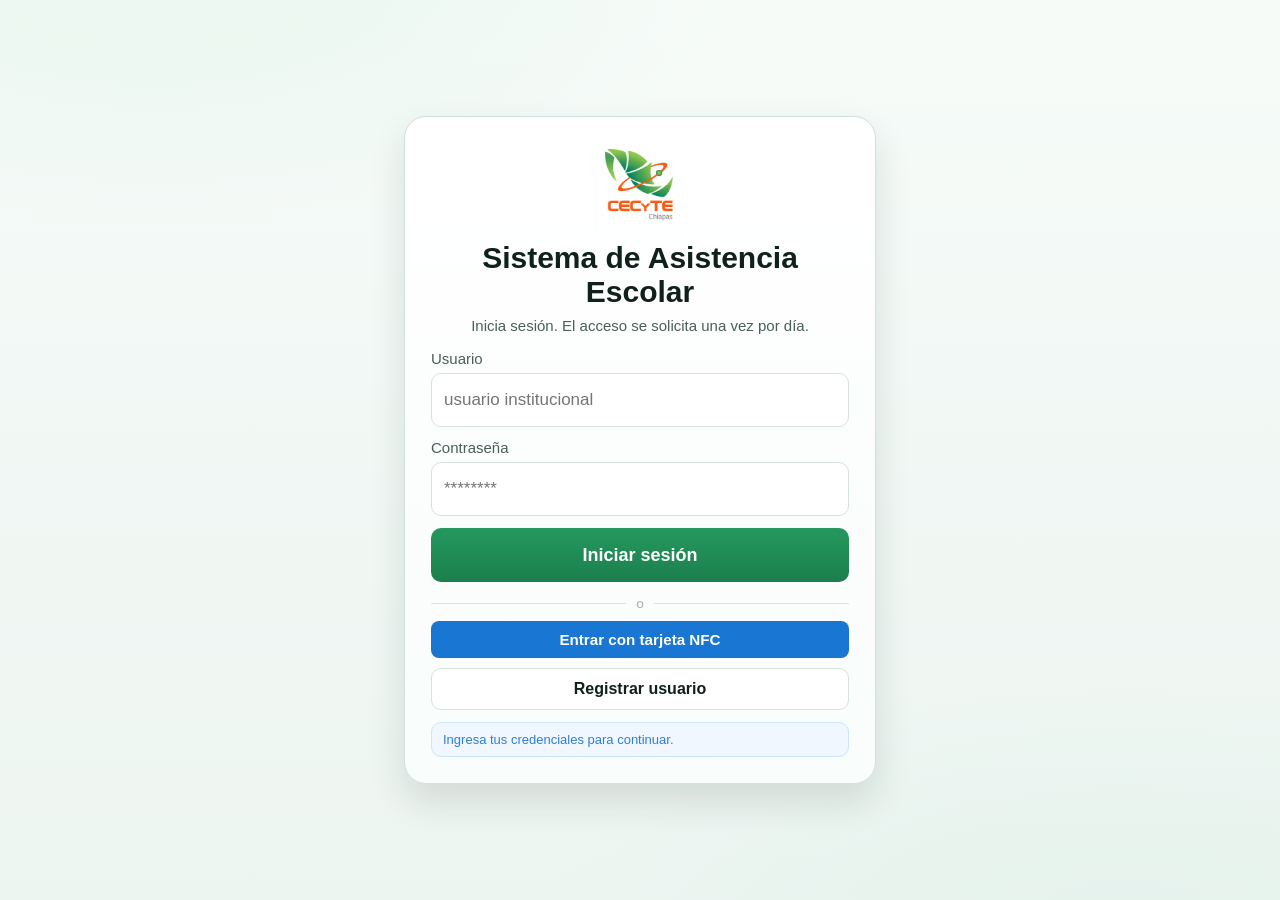
<file: SICAE-Sistema-Inteligente-de-Control-de-Asistencia-Escolar.--main/SICAE-Sistema-Inteligente-de-Control-de-Asistencia-Escolar.--main/respaldo 5/horarios.html>
<!DOCTYPE html>
<html lang="es">
<head>
  <meta charset="UTF-8">
  <meta name="viewport" content="width=device-width, initial-scale=1.0">
  <title>Horarios | Sistema de Asistencia Escolar</title>
  <link rel="stylesheet" href="css/styles.css">
</head>

<body data-requires-auth="true">
  <header class="header-brand">
    <div class="brand">
      <img src="img/logo.png" alt="Control Escolar">
      <div>
        <h2>Horarios por mapeo</h2>
        <p class="brand-sub">Semestre → Grupo → Matriz semanal</p>
      </div>
    </div>
    <div class="header-actions">
      <span class="session-pill" data-auth-user>Sin sesión</span>
      <button class="btn-sec" onclick="location.href='index.html'">Volver</button>
      <button class="btn-sec" data-auth-logout>Salir</button>
    </div>
  </header>

  <section class="registro-shell horarios-shell">
    <p id="estadoHorarios" class="screen-status info">Carga grupos, docentes y salones. Luego selecciona un grupo para editar su horario.</p>

    <!-- ── CATÁLOGOS ─────────────────────────────────── -->

    <!-- PASO 1: Materias del plantel (se registran una sola vez) -->
    <div class="catalogo-paso">
      <div class="catalogo-paso-header">
        <span class="paso-num">1</span>
        <div>
          <h4>Materias del plantel</h4>
          <p>Registra todas las materias una sola vez. Luego las asignarás a cada docente.</p>
        </div>
      </div>
      <div class="catalog-form" data-role-allow="direccion">
        <input id="inMateriaNombre" placeholder="Nombre de la materia (ej: Biología)">
        <button id="btnAddMateria" class="btn-sec" type="button" data-role-allow="direccion">＋ Agregar</button>
      </div>
      <div id="listaMaterias" class="chip-list chip-materias"></div>
    </div>

    <div class="horarios-catalogos">
      <!-- PASO 2: Grupos -->
      <article class="catalog-card">
        <div class="catalog-paso-tag">Paso 2</div>
        <h4>Grupos</h4>
        <div class="catalog-form">
          <input id="inGrado" placeholder="Semestre (1–6)">
          <input id="inGrupo" placeholder="Grupo (A–M)">
          <button id="btnAddGrupo" class="btn-sec" type="button" data-role-allow="direccion">Agregar</button>
        </div>
        <div id="listaGrupos" class="chip-list"></div>
      </article>

      <!-- PASO 3: Docentes con selección de materias -->
      <article class="catalog-card">
        <div class="catalog-paso-tag">Paso 3</div>
        <h4>Docentes</h4>
        <div class="catalog-form">
          <input id="inDocenteNombre" placeholder="Nombre completo">
          <input id="inDocenteUsuario" placeholder="Usuario (@)">
        </div>
        <div class="catalog-materias-wrap">
          <p class="catalog-materias-label">¿Qué materias imparte? <span style="font-weight:400;color:#888;">(toca para seleccionar)</span></p>
          <div id="selectorMateriaDocente" class="selector-materias-docente">
            <p class="ayuda" style="margin:0;">Registra materias en el Paso 1 para verlas aquí.</p>
          </div>
        </div>
        <button id="btnAddDocente" class="btn-sec btn-full" type="button" data-role-allow="direccion">Agregar docente</button>
        <div id="listaDocentes" class="chip-list"></div>
      </article>

      <!-- PASO 4: Salones -->
      <article class="catalog-card">
        <div class="catalog-paso-tag">Paso 4</div>
        <h4>Salones y lectores</h4>
        <div class="catalog-form">
          <input id="inSalonNombre" placeholder="Salón (ej: LAB-1)">
          <input id="inSalonLector" placeholder="Lector (device_id)">
          <button id="btnAddSalon" class="btn-sec" type="button" data-role-allow="direccion">Agregar</button>
        </div>
        <div id="listaSalones" class="chip-list"></div>
      </article>
    </div>

    <!-- ── PERÍODOS ───────────────────────────────────── -->
    <h4 class="section-title">Configuración de períodos</h4>
    <div class="horarios-periodos table-shell">
      <table>
        <thead>
          <tr><th>Periodo</th><th>Inicio</th><th>Fin</th></tr>
        </thead>
        <tbody id="tablaPeriodosConfig"></tbody>
      </table>
      <div class="panel-acciones panel-inline">
        <button id="btnGuardarPeriodos" class="btn-sec" type="button" data-role-allow="direccion">Guardar períodos</button>
        <button id="btnResetPeriodos"   class="btn-sec" type="button" data-role-allow="direccion">Restaurar 50 min</button>
      </div>
    </div>

    <!-- ── NAVEGACIÓN SEMESTRES → GRUPOS ─────────────── -->
    <h4 class="section-title">Selecciona grupo para ver su horario</h4>
    <div id="navSemestres" class="nav-semestres"></div>

    <!-- ── MATRIZ DEL GRUPO SELECCIONADO ─────────────── -->
    <div id="contenedorMatriz" style="display:none;">
      <div class="horario-visual-wrap">
        <h2 id="tituloGrupoHorario" class="horario-titulo-grupo"></h2>
        <div class="horario-scroll">
          <table class="horarios-mapa horario-visual">
            <thead>
              <tr>
                <th class="th-periodo"></th>
                <th>Lu</th>
                <th>Ma</th>
                <th>Mi</th>
                <th>Ju</th>
                <th>Vi</th>
              </tr>
            </thead>
            <tbody id="tablaMapaHorarios"></tbody>
          </table>
        </div>
      </div>
    </div>

    <!-- ── ACCIONES ───────────────────────────────────── -->
    <div class="panel-acciones" style="margin-top:16px;">
      <button id="btnGuardarTodo"       class="btn-registrar" type="button" data-role-allow="direccion">Guardar mapeo</button>
      <button id="btnExportarHorarios"  class="btn-sec"       type="button">Exportar JSON</button>
      <button id="btnImportarHorarios"  class="btn-sec"       type="button" data-role-allow="direccion">Importar JSON</button>
      <input  id="inputImportHorarios"  type="file" accept=".json,application/json" style="display:none">
    </div>
  </section>

  <!-- ── EDITOR DE BLOQUE (overlay) ────────────────── -->
  <div class="overlay" id="overlayHorario">
    <div class="popup popup-horario">
      <h2 id="tituloEditorHorario">Editar bloque</h2>
      <p id="subtituloEditorHorario" class="horario-resumen"></p>
      <input id="edClaseId" type="hidden">

      <div class="registro-grid">
        <label style="grid-column:1/-1;">
          Clase (Materia — Docente)
          <select id="edClaseSelect" style="width:100%;margin-top:4px;padding:8px;border:1px solid #ccc;border-radius:6px;">
            <option value="">— Sin asignar —</option>
          </select>
          <p id="edClaseHint" style="font-size:.75rem;color:#999;margin:3px 0 0;">
            Registra docentes con sus materias en el catálogo para ver opciones aquí.
          </p>
        </label>

        <label>
          Salón
          <select id="edSalonHorario"></select>
        </label>

        <label>
          Lector (device_id)
          <input id="edLectorHorario" placeholder="Se llena automático al elegir salón">
        </label>
      </div>

      <div class="registro-acciones">
        <button id="btnGuardarCeldaHorario" class="btn-registrar" type="button">Guardar bloque</button>
        <button id="btnLimpiarCeldaHorario" class="btn-sec"       type="button">Limpiar bloque</button>
        <button id="btnCerrarCeldaHorario"  class="btn-sec"       type="button">Cerrar</button>
      </div>
    </div>
  </div>

  <style>
    /* ── Navegación semestres / grupos ── */
    .nav-semestres { display:flex; flex-direction:column; gap:8px; margin-bottom:18px; }
    .semestre-section { border:1px solid #c5cae9; border-radius:8px; overflow:hidden; }
    .semestre-header {
      width:100%; text-align:left; padding:10px 16px;
      background:#e8eaf6; border:none; cursor:pointer;
      font-size:.95rem; font-weight:700; color:#283593;
      display:flex; align-items:center; gap:8px;
    }
    .semestre-header:hover { background:#c5cae9; }
    .semestre-header .sem-arrow { transition:transform .2s; display:inline-block; }
    .semestre-header.open .sem-arrow { transform:rotate(90deg); }
    .semestre-header .sem-count { margin-left:auto; font-size:.75rem; font-weight:400; color:#5c6bc0; }
    .semestre-grupos {
      display:none; flex-wrap:wrap; gap:8px;
      padding:12px 16px; background:#fff;
    }
    .semestre-grupos.open { display:flex; }
    .grupo-btn {
      padding:7px 18px; border-radius:20px;
      border:2px solid #9fa8da; background:#fff;
      color:#283593; font-weight:600; font-size:.88rem;
      cursor:pointer; transition:all .15s;
    }
    .grupo-btn:hover { background:#e8eaf6; }
    .grupo-btn.active { background:#283593; color:#fff; border-color:#283593; }

    /* ── Matriz visual — formato idéntico al horario impreso ── */
    .horario-visual-wrap { margin:16px 0; background:#fff; border:1px solid #bbb; border-radius:4px; padding:12px; }
    .horario-titulo-grupo {
      text-align:center; font-size:2rem; font-weight:900;
      margin:0 0 14px; color:#111; letter-spacing:.5px;
      font-family:Georgia, serif;
    }
    .horario-scroll { overflow-x:auto; }

    .horario-visual { width:100%; border-collapse:collapse; min-width:580px; }

    /* Cabecera días */
    .horario-visual thead th {
      background:#fff; color:#111; padding:6px 4px;
      font-size:.95rem; font-weight:700; text-align:center;
      border:1px solid #888;
    }
    .horario-visual .th-periodo { width:70px; min-width:70px; }

    /* Columna de periodos */
    .horario-visual .periodo-label {
      background:#fff; text-align:center; padding:4px 2px;
      font-size:.72rem; color:#111; border:1px solid #888;
      white-space:nowrap; vertical-align:middle; width:70px;
    }
    .horario-visual .periodo-label strong { display:block; font-size:1.05rem; font-weight:900; }
    .horario-visual .periodo-label span   { font-size:.65rem; color:#444; }

    /* Celdas de clase */
    .horario-visual .horario-td {
      padding:0; border:1px solid #888; vertical-align:top;
      min-width:110px; height:58px;
    }
    .horario-celda {
      padding:4px 6px; height:100%; min-height:54px;
      display:flex; flex-direction:column; justify-content:space-between;
      cursor:default; transition:filter .15s; box-sizing:border-box;
    }
    .horario-celda-llena { cursor:pointer; }
    .horario-celda-llena:hover { filter:brightness(.92); }
    .horario-celda-vacia {
      background:#fff; min-height:54px;
      align-items:center; justify-content:center;
      color:#ccc; font-size:1.1rem;
      cursor:pointer;
    }
    .horario-celda-vacia:hover { background:#f0f4ff; color:#9fa8da; }

    /* Texto dentro de celda llena */
    .hc-materia {
      font-size:.78rem; font-weight:700; line-height:1.2;
      color:#111; word-break:break-word; flex:1;
    }
    .hc-docente {
      font-size:.65rem; color:#444; margin-top:auto;
      font-style:italic; line-height:1.1; text-align:right;
      white-space:nowrap; overflow:hidden; text-overflow:ellipsis;
    }
    .hc-salon { display:none; }   /* se oculta para parecerse al horario impreso */

    /* Fila RECESO */
    .horario-receso-row td {
      background:#fffde7; text-align:center; padding:5px;
      font-size:.85rem; font-weight:700; color:#e65100;
      border:1px solid #888; letter-spacing:2px;
    }
    .horario-receso-row strong { font-size:.95rem; margin-right:8px; }
    .horario-receso-row span   { font-size:.75rem; color:#777; font-weight:400; }

    /* ── Paso a paso ── */
    .catalogo-paso {
      background:#fff; border:1px solid #c5cae9; border-radius:10px;
      padding:16px 20px; margin-bottom:16px;
    }
    .catalogo-paso-header { display:flex; align-items:flex-start; gap:14px; margin-bottom:12px; }
    .paso-num {
      background:#1a237e; color:#fff; border-radius:50%;
      width:32px; height:32px; min-width:32px;
      display:flex; align-items:center; justify-content:center;
      font-weight:700; font-size:1rem;
    }
    .catalogo-paso-header h4 { margin:0 0 2px; font-size:1rem; color:#1a237e; }
    .catalogo-paso-header p  { margin:0; font-size:.8rem; color:#666; }
    .catalog-paso-tag {
      font-size:.7rem; font-weight:700; color:#5c6bc0;
      text-transform:uppercase; letter-spacing:.5px; margin-bottom:4px;
    }

    /* ── Materias globales (chips) ── */
    .chip-materias { gap:8px; flex-wrap:wrap; }
    .chip-materias .chip {
      background:#e8eaf6; color:#283593; border:1.5px solid #9fa8da;
      border-radius:20px; padding:4px 12px; font-size:.82rem; font-weight:600;
    }

    /* ── Selector de materias para docente ── */
    .selector-materias-docente {
      display:flex; flex-wrap:wrap; gap:8px;
      padding:8px 0; min-height:36px;
    }
    .materia-chip-sel {
      padding:5px 14px; border-radius:20px; cursor:pointer;
      border:2px solid #9fa8da; background:#fff;
      color:#283593; font-size:.82rem; font-weight:600;
      transition:all .15s;
    }
    .materia-chip-sel:hover { background:#e8eaf6; }
    .materia-chip-sel.selected {
      background:#1a237e; color:#fff; border-color:#1a237e;
    }

    /* ── Catálogo docentes extendido ── */
    .catalog-materias-wrap { margin:8px 0; padding:8px 10px; background:#f9f9f9; border-radius:6px; border:1px solid #eee; }
    .catalog-materias-label { font-size:.78rem; font-weight:600; color:#555; margin:0 0 8px; }
    .btn-full { width:100%; margin-top:8px; }
    .docente-chip { flex-direction:column; align-items:flex-start; gap:3px; padding:7px 10px; }
    .docente-nombre { font-weight:600; font-size:.85rem; }
    .docente-materias { display:flex; flex-wrap:wrap; gap:4px; margin-top:3px; }
    .mat-badge {
      background:#e3f2fd; color:#1565c0; border-radius:10px;
      padding:1px 8px; font-size:.72rem; font-weight:600; white-space:nowrap;
    }
  </style>

  <script src="js/storage.js?v=20260310a"></script>
  <script src="js/auth.js?v=20260312b"></script>
  <script src="js/realtime.js?v=20260312a"></script>
  <script src="js/horarios.js?v=20260312b"></script>
  <script src="js/horarios_page.js?v=20260312b"></script>
</body>
</html>
</file>
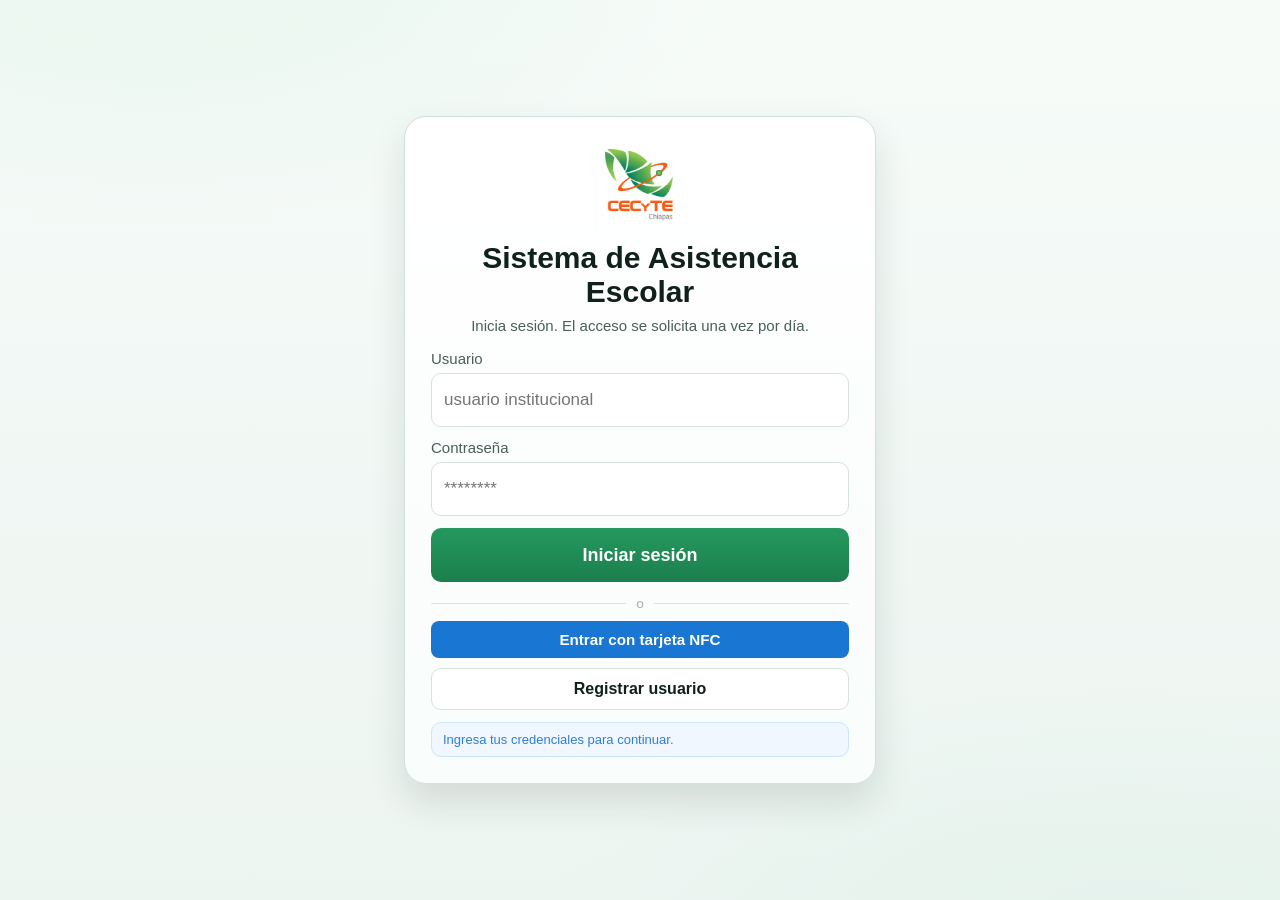
<file: SICAE-Sistema-Inteligente-de-Control-de-Asistencia-Escolar.--main/SICAE-Sistema-Inteligente-de-Control-de-Asistencia-Escolar.--main/respaldo 5/login.html>
<!DOCTYPE html>
<html lang="es">
<head>
  <meta charset="UTF-8">
  <meta name="viewport" content="width=device-width, initial-scale=1.0">
  <title>Login | Sistema de Asistencia Escolar</title>
  <link rel="stylesheet" href="css/styles.css">
</head>
<body class="login-page">
  <main class="login-shell">
    <section class="login-card">
      <img src="img/logo.png" alt="Logo CECyTE" class="login-logo">
      <h1>Sistema de Asistencia Escolar</h1>
      <p class="login-sub">Inicia sesión. El acceso se solicita una vez por día.</p>

      <form id="formLogin" class="login-form" autocomplete="off">
        <label>
          Usuario
          <input id="username" type="text" placeholder="usuario institucional" required>
        </label>

        <label>
          Contraseña
          <input id="password" type="password" placeholder="********" required>
        </label>

        <button type="submit" id="btnLogin" class="btn-login">Iniciar sesión</button>
      </form>

      <div class="login-divider">
        <span>o</span>
      </div>

      <div class="nfc-login-zona">
        <button id="btnNFC" class="btn-nfc-login" type="button" onclick="toggleNFCLogin()">
          Entrar con tarjeta NFC
        </button>
        <p id="estadoNFC" class="login-msg" style="display:none;"></p>
      </div>

      <div class="login-alt-actions">
        <a class="btn-plantilla" href="registro_usuario.html">Registrar usuario</a>
      </div>

      <p id="loginMsg" class="login-msg">Ingresa tus credenciales para continuar.</p>
    </section>
  </main>

  <style>
    .login-divider {
      display: flex;
      align-items: center;
      gap: 10px;
      margin: 14px 0 10px;
      color: #aaa;
      font-size: .85rem;
    }
    .login-divider::before,
    .login-divider::after {
      content: "";
      flex: 1;
      height: 1px;
      background: #e0e0e0;
    }
    .nfc-login-zona { text-align: center; margin-bottom: 8px; }
    .btn-nfc-login {
      background: #1976d2;
      color: #fff;
      border: none;
      border-radius: 8px;
      padding: 10px 22px;
      font-size: .95rem;
      cursor: pointer;
      width: 100%;
      transition: background .2s;
    }
    .btn-nfc-login.activo { background: #c62828; }
    .btn-nfc-login:hover { filter: brightness(1.1); }
  </style>

  <script src="js/storage.js?v=20260310b"></script>
  <script src="js/auth.js?v=20260312b"></script>
  <script>
    const form     = document.getElementById("formLogin");
    const msg      = document.getElementById("loginMsg");
    const btn      = document.getElementById("btnLogin");
    const btnNFC   = document.getElementById("btnNFC");
    const estadoNFC = document.getElementById("estadoNFC");

    const params = new URLSearchParams(location.search);
    const next   = params.get("next") || "index.html";

    let nfcActivo = false;

    function setMsg(texto, tipo = "info") {
      msg.textContent   = texto;
      msg.className     = `login-msg ${tipo}`;
    }

    function setNFCMsg(texto, tipo = "info") {
      estadoNFC.textContent = texto;
      estadoNFC.className   = `login-msg ${tipo}`;
      estadoNFC.style.display = texto ? "block" : "none";
    }

    window.addEventListener("load", () => {
      if (typeof isAuthSessionActiveToday === "function" && isAuthSessionActiveToday()) {
        location.href = next;
      }
    });

    async function finalizarLogin(out) {
      if (!out?.ok || !out?.user?.id) {
        setMsg(out?.message || "Acceso denegado.", "error");
        return;
      }
      const token = typeof getAuthToken === "function" ? getAuthToken() : (window.SUPABASE_ANON_KEY || "");
      setAuthSession(token, out.user, { markDay: true });
      setMsg(`Bienvenido ${out.user.nombre}. Redirigiendo...`, "ok");
      setTimeout(() => { location.href = next; }, 500);
    }

    form.addEventListener("submit", async e => {
      e.preventDefault();
      const username = document.getElementById("username").value.trim().toLowerCase();
      const password = document.getElementById("password").value;

      if (!username || !password) {
        setMsg("Completa usuario y contraseña.", "error");
        return;
      }

      btn.disabled = true;
      setMsg("Validando credenciales...", "info");

      try {
        const out = await appAuthLogin({ username, password });
        await finalizarLogin(out);
      } catch (err) {
        setMsg(err?.message || "No se pudo iniciar sesión.", "error");
      } finally {
        btn.disabled = false;
      }
    });

    function toggleNFCLogin() {
      if (nfcActivo) {
        detenerNFCLogin();
        nfcActivo = false;
        btnNFC.textContent = "Entrar con tarjeta NFC";
        btnNFC.classList.remove("activo");
        setNFCMsg("", "");
        return;
      }

      nfcActivo = true;
      btnNFC.textContent = "Cancelar lectura NFC";
      btnNFC.classList.add("activo");
      setNFCMsg("Acerca la tarjeta al lector...", "info");

      iniciarNFCLogin({
        onUID: async uid => {
          detenerNFCLogin();
          nfcActivo = false;
          btnNFC.textContent = "Entrar con tarjeta NFC";
          btnNFC.classList.remove("activo");
          setNFCMsg(`Tarjeta detectada: ${uid}`, "info");

          const out = await appAuthLoginPorTarjeta(uid);
          if (!out?.ok) {
            setNFCMsg(out?.message || "Tarjeta no registrada.", "error");
            return;
          }
          await finalizarLogin(out);
        },
        onError: err => {
          setNFCMsg("Error en lector NFC.", "error");
          console.warn("[NFC LOGIN]", err);
        }
      });
    }
  </script>
</body>
</html>
</file>
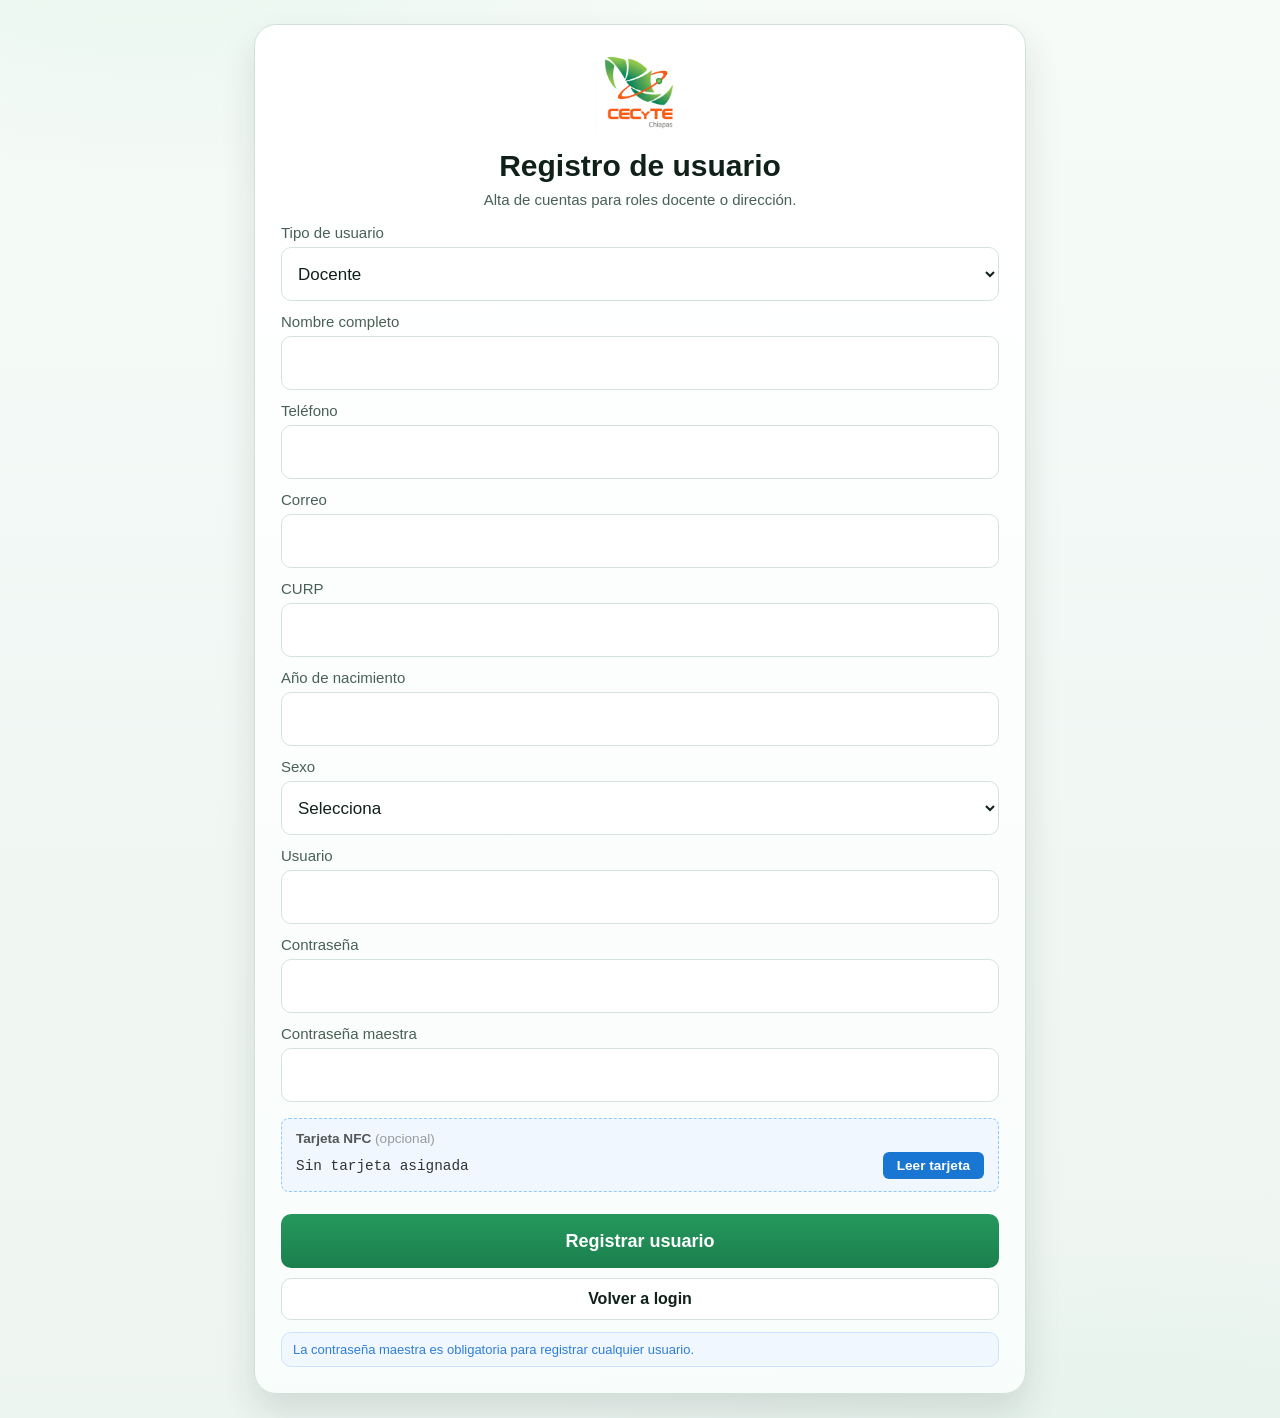
<file: SICAE-Sistema-Inteligente-de-Control-de-Asistencia-Escolar.--main/SICAE-Sistema-Inteligente-de-Control-de-Asistencia-Escolar.--main/respaldo 5/registro_usuario.html>
<!DOCTYPE html>
<html lang="es">
<head>
  <meta charset="UTF-8">
  <meta name="viewport" content="width=device-width, initial-scale=1.0">
  <title>Registro de Usuario | Sistema de Asistencia Escolar</title>
  <link rel="stylesheet" href="css/styles.css">
</head>
<body class="login-page">
  <main class="login-shell wide">
    <section class="login-card">
      <img src="img/logo.png" alt="Logo CECyTE" class="login-logo">
      <h1>Registro de usuario</h1>
      <p class="login-sub">Alta de cuentas para roles docente o dirección.</p>

      <form id="formRegistroUsuario" class="login-form" autocomplete="off">
        <label>
          Tipo de usuario
          <select id="rol" required>
            <option value="docente">Docente</option>
            <option value="direccion">Dirección</option>
          </select>
        </label>

        <label>
          Nombre completo
          <input id="nombreCompleto" type="text" required>
        </label>

        <label>
          Teléfono
          <input id="telefono" type="tel" required>
        </label>

        <label>
          Correo
          <input id="correo" type="email" required>
        </label>

        <label>
          CURP
          <input id="curp" type="text" maxlength="18" required>
        </label>

        <label>
          Año de nacimiento
          <input id="anioNacimiento" type="number" min="1900" max="2100" required>
        </label>

        <label>
          Sexo
          <select id="sexo" required>
            <option value="">Selecciona</option>
            <option value="M">Masculino</option>
            <option value="F">Femenino</option>
            <option value="X">Prefiero no decir</option>
          </select>
        </label>

        <label>
          Usuario
          <input id="username" type="text" required>
        </label>

        <label>
          Contraseña
          <input id="password" type="password" minlength="6" required>
        </label>

        <label>
          Contraseña maestra
          <input id="masterPassword" type="password" required>
        </label>

        <!-- Asignación de tarjeta NFC -->
        <div class="nfc-asignacion-usuario">
          <p class="nfc-label">Tarjeta NFC <span class="nfc-label-opt">(opcional)</span></p>
          <div class="nfc-uid-display">
            <span id="tarjetaUIDLabel">Sin tarjeta asignada</span>
            <button type="button" id="btnLeerTarjeta" class="btn-leer-tarjeta" onclick="toggleLecturaTarjeta()">
              Leer tarjeta
            </button>
          </div>
          <p id="estadoNFCReg" class="login-msg" style="display:none;"></p>
        </div>

        <button type="submit" id="btnRegistrarUsuario" class="btn-login">Registrar usuario</button>
      </form>

      <div class="login-alt-actions">
        <a class="btn-plantilla" href="login.html">Volver a login</a>
      </div>

      <p id="registroMsg" class="login-msg">La contraseña maestra es obligatoria para registrar cualquier usuario.</p>
    </section>
  </main>

  <style>
    .nfc-asignacion-usuario {
      border: 1.5px dashed #90caf9;
      border-radius: 8px;
      padding: 12px 14px;
      margin: 4px 0 10px;
      background: #f0f7ff;
    }
    .nfc-label { font-size: .85rem; color: #555; margin: 0 0 6px; font-weight: 600; }
    .nfc-label-opt { font-weight: 400; color: #999; }
    .nfc-uid-display {
      display: flex;
      align-items: center;
      gap: 10px;
      flex-wrap: wrap;
    }
    .nfc-uid-display span {
      flex: 1;
      font-family: monospace;
      font-size: .9rem;
      color: #333;
    }
    .btn-leer-tarjeta {
      background: #1976d2;
      color: #fff;
      border: none;
      border-radius: 6px;
      padding: 6px 14px;
      font-size: .85rem;
      cursor: pointer;
      white-space: nowrap;
    }
    .btn-leer-tarjeta.activo { background: #c62828; }
    .btn-leer-tarjeta:hover { filter: brightness(1.1); }
  </style>

  <script src="js/storage.js?v=20260310b"></script>
  <script src="js/auth.js?v=20260312b"></script>
  <script>
    const form   = document.getElementById("formRegistroUsuario");
    const msg    = document.getElementById("registroMsg");
    const btn    = document.getElementById("btnRegistrarUsuario");

    let tarjetaUID = "";
    let nfcLeyendo = false;

    function setMsg(texto, tipo = "info") {
      msg.textContent = texto;
      msg.className   = `login-msg ${tipo}`;
    }

    function setNFCMsg(texto, tipo = "info") {
      const el = document.getElementById("estadoNFCReg");
      el.textContent   = texto;
      el.className     = `login-msg ${tipo}`;
      el.style.display = texto ? "block" : "none";
    }

    function actualizarUITarjeta() {
      const label = document.getElementById("tarjetaUIDLabel");
      label.textContent = tarjetaUID || "Sin tarjeta asignada";
      label.style.color = tarjetaUID ? "#2e7d32" : "#757575";
    }

    function toggleLecturaTarjeta() {
      const btnT = document.getElementById("btnLeerTarjeta");

      if (nfcLeyendo) {
        detenerNFCLogin();
        nfcLeyendo = false;
        btnT.textContent = "Leer tarjeta";
        btnT.classList.remove("activo");
        setNFCMsg("", "");
        return;
      }

      nfcLeyendo = true;
      btnT.textContent = "Cancelar";
      btnT.classList.add("activo");
      setNFCMsg("Acerca la tarjeta al lector...", "info");

      iniciarNFCLogin({
        onUID: uid => {
          detenerNFCLogin();
          nfcLeyendo = false;
          btnT.textContent = "Leer tarjeta";
          btnT.classList.remove("activo");
          tarjetaUID = uid;
          actualizarUITarjeta();
          setNFCMsg(`Tarjeta asignada: ${uid}`, "ok");
        },
        onError: () => {
          setNFCMsg("Error al leer el lector NFC.", "error");
        }
      });
    }

    function validarCurp(curp) {
      return /^[A-Z]{4}[0-9]{6}[A-Z0-9]{8}$/.test(curp);
    }

    form.addEventListener("submit", async e => {
      e.preventDefault();

      const rol           = document.getElementById("rol").value.trim().toLowerCase();
      const nombreCompleto = document.getElementById("nombreCompleto").value.trim();
      const telefono      = document.getElementById("telefono").value.trim();
      const correo        = document.getElementById("correo").value.trim().toLowerCase();
      const curp          = document.getElementById("curp").value.trim().toUpperCase();
      const anioNacimiento = Number(document.getElementById("anioNacimiento").value);
      const sexo          = document.getElementById("sexo").value.trim().toUpperCase();
      const username      = document.getElementById("username").value.trim().toLowerCase();
      const password      = document.getElementById("password").value;
      const masterPassword = document.getElementById("masterPassword").value;

      if (!rol || !nombreCompleto || !telefono || !correo || !curp || !anioNacimiento || !sexo || !username || !password || !masterPassword) {
        setMsg("Completa todos los campos obligatorios.", "error");
        return;
      }

      if (!/^[^\s@]+@[^\s@]+\.[^\s@]+$/.test(correo)) {
        setMsg("Correo inválido.", "error");
        return;
      }

      if (!validarCurp(curp)) {
        setMsg("CURP inválida (debe tener 18 caracteres válidos).", "error");
        return;
      }

      const anioActual = Number(new Date().toLocaleDateString("en-CA", { timeZone: "America/Mexico_City" }).slice(0, 4));
      if (!Number.isFinite(anioNacimiento) || anioNacimiento < 1900 || anioNacimiento > anioActual) {
        setMsg("Año de nacimiento inválido.", "error");
        return;
      }

      if (password.length < 6) {
        setMsg("La contraseña debe tener al menos 6 caracteres.", "error");
        return;
      }

      btn.disabled = true;
      setMsg("Registrando usuario...", "info");

      try {
        const out = await appAuthRegisterUser({
          rol,
          nombre_completo: nombreCompleto,
          telefono,
          correo,
          curp,
          anio_nacimiento: anioNacimiento,
          sexo,
          username,
          password,
          master_password: masterPassword
        });

        if (!out?.ok) {
          setMsg(out?.message || "No se pudo registrar el usuario.", "error");
          return;
        }

        // Si se asignó tarjeta, actualizar el usuario recién creado
        if (tarjetaUID && out.user?.id) {
          await appActualizarUsuario({ id: out.user.id, tarjeta_uid: tarjetaUID });
        }

        setMsg("Usuario registrado correctamente. Redirigiendo...", "ok");
        setTimeout(() => { location.href = "login.html"; }, 900);
      } catch (err) {
        setMsg(err?.message || "No se pudo registrar el usuario.", "error");
      } finally {
        btn.disabled = false;
      }
    });
  </script>
</body>
</html>
</file>
<file: SICAE-Sistema-Inteligente-de-Control-de-Asistencia-Escolar.--main/SICAE-Sistema-Inteligente-de-Control-de-Asistencia-Escolar.--main/respaldo 5/css/styles.css>
:root {
  --bg: #f4f8f6;
  --surface: #ffffff;
  --surface-soft: #f9fcfa;
  --text: #10211a;
  --text-muted: #486056;
  --line: #d6e3dd;

  --green-700: #1b7f4d;
  --green-600: #25985e;
  --green-100: #dcf6e9;

  --orange-700: #d7681c;
  --orange-600: #ee7d2e;
  --orange-100: #ffefdf;

  --danger: #d73f3f;
  --warn: #d8891e;
  --info: #2f7ed8;

  --radius: 14px;
  --shadow: 0 14px 30px rgba(16, 33, 26, 0.08);
}

* {
  box-sizing: border-box;
}

html,
body {
  margin: 0;
  padding: 0;
  background: radial-gradient(circle at 20% 0%, #ffffff 0%, var(--bg) 55%, #edf6f1 100%);
  color: var(--text);
  font-family: "Segoe UI", Tahoma, Geneva, Verdana, sans-serif;
  min-height: 100%;
}

a {
  color: inherit;
}

h1,
h2,
h3,
p {
  margin: 0;
}

input,
button,
select,
textarea {
  font: inherit;
}

input,
select,
textarea {
  width: 100%;
  padding: 12px;
  border-radius: 10px;
  border: 1px solid var(--line);
  background: #ffffff;
  color: var(--text);
}

input:focus,
select:focus,
textarea:focus {
  border-color: var(--green-600);
  outline: 2px solid #b8ebcf;
}

button,
.btn-importar,
.btn-plantilla {
  border: none;
  border-radius: 10px;
  padding: 11px 14px;
  cursor: pointer;
  font-weight: 600;
  transition: transform 0.2s ease, box-shadow 0.2s ease, opacity 0.2s ease;
}

button:hover,
.btn-importar:hover,
.btn-plantilla:hover {
  transform: translateY(-1px);
}

button:disabled,
.is-disabled-by-role {
  opacity: 0.45;
  cursor: not-allowed;
  pointer-events: none;
}

.header-brand {
  position: sticky;
  top: 0;
  z-index: 40;
  display: flex;
  align-items: center;
  justify-content: space-between;
  gap: 14px;
  padding: 12px 20px;
  background: rgba(255, 255, 255, 0.96);
  border-bottom: 1px solid var(--line);
  backdrop-filter: blur(10px);
}

.brand {
  display: flex;
  align-items: center;
  gap: 12px;
  min-width: 0;
}

.brand img {
  width: 58px;
  height: 58px;
  object-fit: contain;
  border-radius: 12px;
  background: #ffffff;
}

.brand h2 {
  font-size: 20px;
  line-height: 1.1;
  color: var(--text);
}

.brand-sub {
  margin-top: 4px;
  color: var(--text-muted);
  font-size: 13px;
}

.header-actions {
  display: flex;
  align-items: center;
  gap: 10px;
  flex-wrap: wrap;
  justify-content: flex-end;
}

.session-pill {
  display: inline-flex;
  align-items: center;
  gap: 6px;
  background: var(--green-100);
  color: var(--green-700);
  border: 1px solid #bde7ce;
  border-radius: 999px;
  padding: 10px 18px;
  font-size: 20px;
  font-weight: 700;
  line-height: 1.1;
  max-width: 620px;
  white-space: nowrap;
  overflow: hidden;
  text-overflow: ellipsis;
}

.btn-sec {
  background: #ffffff;
  border: 1px solid var(--line);
  color: var(--text);
  min-width: 88px;
}

.btn-sec:hover {
  box-shadow: 0 8px 16px rgba(18, 42, 30, 0.09);
}

.dashboard-grid {
  width: min(1180px, 92vw);
  margin: 20px auto 12px auto;
  display: grid;
  grid-template-columns: repeat(4, minmax(0, 1fr));
  gap: 12px;
}

.stat-card {
  background: var(--surface);
  border: 1px solid var(--line);
  border-left: 4px solid #9cb7ab;
  border-radius: var(--radius);
  box-shadow: var(--shadow);
  padding: 14px;
}

.stat-card h3 {
  font-size: 13px;
  color: var(--text-muted);
}

.stat-card p {
  margin-top: 8px;
  font-size: 30px;
  font-weight: 700;
  color: var(--text);
}

.stat-card.is-green {
  border-left-color: var(--green-600);
  background: linear-gradient(180deg, #ffffff 0%, #f4fbf7 100%);
}

.stat-card.is-orange {
  border-left-color: var(--orange-600);
  background: linear-gradient(180deg, #ffffff 0%, #fff8f1 100%);
}

.estado-sistema {
  width: min(1180px, 92vw);
  margin: 10px auto;
  display: flex;
  flex-wrap: wrap;
  align-items: center;
  gap: 10px;
}

.estado-sistema .contador {
  background: #ffffff;
  border: 1px solid var(--line);
  border-radius: 999px;
  padding: 7px 12px;
  font-size: 14px;
  color: var(--text);
}

.estado-sistema .contador strong {
  color: var(--green-700);
}

.estado-sistema .lector {
  border-radius: 999px;
  padding: 7px 12px;
  font-size: 13px;
  border: 1px solid transparent;
}

.estado-sistema .lector.off {
  background: #feeceb;
  color: #9c2a2a;
  border-color: #f6c5c2;
}

.estado-sistema .lector.on {
  background: var(--green-100);
  color: var(--green-700);
  border-color: #bde7ce;
}

.estado-sistema .lector.warn {
  background: #fff5dd;
  color: #9c6110;
  border-color: #f2d89c;
}

.panel-acciones {
  width: min(1180px, 92vw);
  margin: 12px auto;
  display: grid;
  grid-template-columns: repeat(auto-fit, minmax(180px, 1fr));
  gap: 10px;
}

.panel-acciones.panel-inline {
  grid-template-columns: repeat(2, minmax(0, 1fr));
}

.panel-acciones button {
  background: #ffffff;
  border: 1px solid var(--line);
  color: var(--text);
}

.panel-acciones button.destacado {
  border-left: 4px solid var(--green-600);
  background: linear-gradient(180deg, #ffffff 0%, #f2fbf6 100%);
}

.panel-acciones button:hover {
  box-shadow: 0 8px 16px rgba(18, 42, 30, 0.09);
}

.leyenda {
  width: min(1180px, 92vw);
  margin: 10px auto 6px auto;
  color: var(--text-muted);
  border-left: 3px solid var(--orange-600);
  padding-left: 10px;
  font-size: 14px;
}

.table-shell {
  width: min(1180px, 92vw);
  margin: 12px auto 30px auto;
  border-radius: var(--radius);
  background: #ffffff;
  border: 1px solid var(--line);
  box-shadow: var(--shadow);
  overflow: auto;
}

.table-status {
  margin: 0;
  padding: 12px 14px;
  border-bottom: 1px dashed var(--line);
  font-size: 14px;
}

.table-status.loading {
  color: var(--info);
  background: #f0f7ff;
}

.table-status.empty {
  color: var(--text-muted);
  background: #f7fbf9;
}

.table-status.error {
  color: #a72f2f;
  background: #ffecec;
}

table {
  width: 100%;
  border-collapse: collapse;
  min-width: 640px;
}

th,
td {
  text-align: center;
  padding: 11px;
  border-bottom: 1px solid #e7efeb;
}

th {
  background: #f0f9f4;
  color: #2e5641;
  position: sticky;
  top: 0;
  z-index: 2;
}

.search-bar {
  width: min(900px, 92vw);
  margin: 18px auto 12px auto;
}

.historial-container {
  width: min(1180px, 92vw);
  margin: 0 auto 30px auto;
}

.alumno-card {
  background: #ffffff;
  border: 1px solid var(--line);
  border-radius: var(--radius);
  box-shadow: var(--shadow);
  padding: 14px 16px;
  margin-bottom: 10px;
}

.alumno-header {
  display: flex;
  align-items: center;
  gap: 10px;
  cursor: pointer;
}

.info-wrapper {
  flex: 1;
}

.info-bloque h3 {
  font-size: 23px;
  margin: 0;
  text-align: left;
}

.alumno-card.abierto .info-bloque h3 {
  text-align: center;
}

.meta {
  margin-top: 6px;
  font-size: 13px;
  color: var(--text-muted);
}

.flecha {
  font-size: 22px;
  color: var(--text-muted);
  transition: transform 0.35s ease;
}

.alumno-card.abierto .flecha {
  transform: rotate(180deg);
}

.historial {
  max-height: 0;
  overflow: hidden;
  transition: max-height 0.45s ease;
}

.historial.abierto {
  max-height: 760px;
  margin-top: 12px;
}

.historial tbody tr.alt {
  background: #f8fcfa;
}

.empty {
  text-align: center;
  padding: 24px;
  color: var(--text-muted);
}

.registro-shell {
  width: min(1080px, 92vw);
  margin: 24px auto 40px auto;
  background: #ffffff;
  border: 1px solid var(--line);
  border-radius: 18px;
  box-shadow: var(--shadow);
  padding: 24px;
}

.registro-shell h3 {
  margin-bottom: 10px;
}

.registro-grid {
  display: grid;
  grid-template-columns: repeat(2, minmax(0, 1fr));
  gap: 12px;
  margin-top: 14px;
}

.registro-acciones {
  margin-top: 16px;
  display: grid;
  grid-template-columns: repeat(2, minmax(0, 1fr));
  gap: 12px;
}

.btn-nfc,
.btn-registrar,
.btn-importar,
.btn-login {
  background: linear-gradient(180deg, var(--green-600) 0%, var(--green-700) 100%);
  color: #ffffff;
}

.btn-plantilla {
  display: inline-flex;
  align-items: center;
  justify-content: center;
  text-decoration: none;
  background: #ffffff;
  border: 1px solid var(--line);
  color: var(--text);
}

.import-wrap {
  margin-top: 22px;
  padding-top: 18px;
  border-top: 1px dashed var(--line);
}

.import-wrap h4 {
  margin-bottom: 10px;
}

.import-actions {
  display: grid;
  grid-template-columns: repeat(2, minmax(0, 1fr));
  gap: 10px;
}

.ayuda {
  margin-top: 9px;
  color: var(--text-muted);
  font-size: 13px;
}

.uid {
  margin-top: 8px;
  color: var(--green-700);
  font-weight: 700;
}

.import-status,
.screen-status {
  margin-top: 10px;
  border-radius: 10px;
  border: 1px solid transparent;
  padding: 9px 11px;
  font-size: 13px;
}

.import-status.info,
.screen-status.info {
  background: #f0f7ff;
  color: var(--info);
  border-color: #cde3ff;
}

.import-status.ok,
.screen-status.ok {
  background: var(--green-100);
  color: var(--green-700);
  border-color: #bde7ce;
}

.import-status.warn,
.screen-status.warn {
  background: #fff5dd;
  color: #9c6110;
  border-color: #f2d89c;
}

.import-status.error,
.screen-status.error {
  background: #ffecec;
  color: #a72f2f;
  border-color: #f3c2c2;
}

.screen-status.loading {
  background: #f0f7ff;
  color: var(--info);
  border-color: #cde3ff;
}

.screen-status.empty {
  background: #f7fbf9;
  color: var(--text-muted);
  border-color: var(--line);
}

.overlay {
  position: fixed;
  inset: 0;
  display: none;
  justify-content: center;
  align-items: center;
  z-index: 2000;
  background: rgba(16, 33, 26, 0.55);
  backdrop-filter: blur(4px);
}

.popup {
  width: min(420px, 90vw);
  background: #ffffff;
  border: 1px solid var(--line);
  border-radius: 16px;
  box-shadow: var(--shadow);
  padding: 28px;
  text-align: center;
}

.estado {
  margin-top: 14px;
  font-weight: 700;
}

.estado.amarillo {
  color: var(--warn);
}

.estado.verde {
  color: var(--green-700);
}

.estado.rojo {
  color: var(--danger);
}

.confirmacion {
  position: fixed;
  inset: 0;
  display: none;
  align-items: center;
  justify-content: center;
  z-index: 4000;
  background: rgba(16, 33, 26, 0.58);
  backdrop-filter: blur(5px);
}

.confirmacion .box {
  width: min(760px, 88vw);
  border-radius: 20px;
  padding: 46px 22px;
  text-align: center;
  color: #ffffff;
  box-shadow: var(--shadow);
}

.confirmacion.entrada .box {
  background: linear-gradient(180deg, #2ca869 0%, #1f864f 100%);
}

.confirmacion.salida .box {
  background: linear-gradient(180deg, #ea8c42 0%, #d46f1f 100%);
}

.confirmacion.error .box {
  background: linear-gradient(180deg, #dc4f4f 0%, #bf3232 100%);
}

.confirmacion.gracia .box {
  background: linear-gradient(180deg, #f0a852 0%, #d8891e 100%);
}

.confirmacion h1 {
  font-size: clamp(28px, 6vw, 54px);
}

.confirmacion p {
  margin-top: 10px;
  font-size: clamp(18px, 3.2vw, 26px);
}

.login-page {
  display: grid;
  place-items: center;
  min-height: 100vh;
  background:
    radial-gradient(900px 420px at 12% -5%, #e9f7ef 0%, transparent 65%),
    radial-gradient(900px 420px at 88% 105%, #e5f2ec 0%, transparent 65%),
    linear-gradient(180deg, #f6fbf8 0%, #edf5f1 100%);
}

.login-shell {
  width: min(520px, 92vw);
  padding: 24px;
}

.login-shell.wide {
  width: min(820px, 94vw);
}

.login-card {
  background:
    linear-gradient(180deg, rgba(255, 255, 255, 0.98) 0%, rgba(249, 253, 251, 0.98) 100%);
  border: 1px solid #cfe1d8;
  border-radius: 22px;
  box-shadow: 0 18px 36px rgba(16, 33, 26, 0.12);
  padding: 26px;
}

.login-logo {
  width: 88px;
  height: 88px;
  object-fit: contain;
  display: block;
  margin: 0 auto 10px auto;
}

.login-card h1 {
  text-align: center;
  font-size: 30px;
}

.login-sub {
  margin-top: 8px;
  color: var(--text-muted);
  text-align: center;
  font-size: 15px;
}

.login-form {
  margin-top: 16px;
  display: grid;
  gap: 12px;
}

.login-alt-actions {
  margin-top: 10px;
  display: grid;
  grid-template-columns: 1fr;
  gap: 10px;
}

.login-form label {
  font-size: 15px;
  color: var(--text-muted);
  display: grid;
  gap: 6px;
}

.login-card input,
.login-card select {
  min-height: 54px;
  font-size: 17px;
}

.login-card .btn-login {
  min-height: 54px;
  font-size: 18px;
}

.login-msg {
  margin-top: 12px;
  border-radius: 10px;
  padding: 9px 11px;
  font-size: 13px;
  background: #f0f7ff;
  color: var(--info);
  border: 1px solid #cde3ff;
}

.login-msg.ok {
  background: var(--green-100);
  color: var(--green-700);
  border-color: #bde7ce;
}

.login-msg.error {
  background: #ffecec;
  color: #a72f2f;
  border-color: #f3c2c2;
}

.estado-horario-docente {
  width: min(1180px, 92vw);
  margin: 0 auto 8px auto;
}

.horarios-shell {
  width: min(1380px, 95vw);
}

.section-title {
  margin: 16px 0 8px 0;
  color: #2b5e45;
  font-size: 18px;
}

.horarios-toolbar {
  margin-top: 14px;
  display: grid;
  grid-template-columns: repeat(3, minmax(0, 1fr));
  gap: 12px;
  position: sticky;
  top: 74px;
  z-index: 5;
  background: rgba(255, 255, 255, 0.95);
  border: 1px solid #d6e3dd;
  border-radius: 12px;
  padding: 12px;
  backdrop-filter: blur(6px);
}

.horarios-toolbar label {
  display: grid;
  gap: 6px;
  font-size: 13px;
  color: var(--text-muted);
}

.horarios-catalogos {
  margin-top: 14px;
  display: grid;
  grid-template-columns: repeat(3, minmax(0, 1fr));
  gap: 12px;
}

.catalog-card {
  border: 1px solid #cfe1d8;
  background: linear-gradient(180deg, #fbfefd 0%, #f4faf7 100%);
  border-radius: 12px;
  padding: 12px;
}

.catalog-card h4 {
  margin-bottom: 8px;
  color: #2e5641;
}

.catalog-form {
  display: grid;
  grid-template-columns: 1fr;
  gap: 8px;
}

.chip-list {
  margin-top: 10px;
  display: flex;
  flex-wrap: wrap;
  gap: 8px;
}

.chip {
  display: inline-flex;
  align-items: center;
  gap: 8px;
  background: #ffffff;
  border: 1px solid var(--line);
  border-radius: 999px;
  padding: 6px 10px;
  max-width: 100%;
}

.chip span {
  font-size: 12px;
  color: var(--text);
}

.chip button {
  padding: 3px 8px;
  border-radius: 999px;
  border: 1px solid #e4c7c7;
  background: #fdf1f1;
  color: #9f2f2f;
  line-height: 1;
  min-width: 0;
}

.horarios-periodos {
  margin-top: 14px;
  padding-bottom: 10px;
}

.horarios-periodos .panel-acciones {
  width: min(1080px, 100%);
  margin: 10px auto 0 auto;
}

.horarios-map-shell {
  margin-top: 14px;
  border: 1px solid #cfdfd7;
}

.horarios-mapa {
  min-width: 980px;
}

.periodo-label {
  min-width: 130px;
  background: #f0f9f4;
}

.periodo-label strong {
  font-size: 16px;
  color: #2e5641;
}

.periodo-label span {
  color: var(--text-muted);
  font-size: 12px;
}

.cell-horario {
  width: 100%;
  min-height: 100px;
  border: 1px solid #dbe9e2;
  border-radius: 10px;
  background: #ffffff;
  padding: 8px;
  display: grid;
  align-content: start;
  justify-items: center;
  gap: 4px;
}

.cell-horario.is-empty {
  background: #f7fbf9;
  border-style: dashed;
}

.cell-horario:not(.is-view-only):hover {
  border-color: #8fc3a7;
  background: #f2faf6;
}

.cell-horario.is-view-only {
  cursor: default;
}

.cell-horario .cell-title {
  font-weight: 700;
  color: #1f5b3e;
  font-size: 13px;
}

.cell-horario .cell-meta {
  color: var(--text-muted);
  font-size: 11px;
}

.popup-horario {
  width: min(780px, 92vw);
  text-align: left;
  max-height: 90vh;
  overflow: auto;
}

.popup-horario h2 {
  margin-bottom: 6px;
}

.horario-resumen {
  margin-bottom: 10px;
  color: var(--text-muted);
  font-size: 13px;
}

@media (max-width: 1120px) {
  .dashboard-grid {
    grid-template-columns: repeat(2, minmax(0, 1fr));
  }

  .panel-acciones {
    grid-template-columns: repeat(2, minmax(0, 1fr));
  }

  .horarios-toolbar {
    grid-template-columns: repeat(2, minmax(0, 1fr));
  }

  .horarios-catalogos {
    grid-template-columns: repeat(2, minmax(0, 1fr));
  }
}

@media (max-width: 760px) {
  .header-brand {
    align-items: flex-start;
    flex-direction: column;
  }

  .header-actions {
    width: 100%;
    justify-content: flex-start;
  }

  .brand img {
    width: 50px;
    height: 50px;
  }

  .brand h2 {
    font-size: 17px;
  }

  .session-pill {
    font-size: 16px;
    max-width: none;
    width: 100%;
  }

  .dashboard-grid,
  .panel-acciones,
  .panel-acciones.panel-inline,
  .registro-grid,
  .registro-acciones,
  .import-actions,
  .horarios-toolbar,
  .horarios-catalogos {
    grid-template-columns: 1fr;
  }

  .leyenda {
    font-size: 13px;
  }

  .table-shell {
    width: 95vw;
  }

  th,
  td {
    padding: 9px;
    font-size: 13px;
  }

  .info-bloque h3 {
    font-size: 20px;
  }
}
</file>
